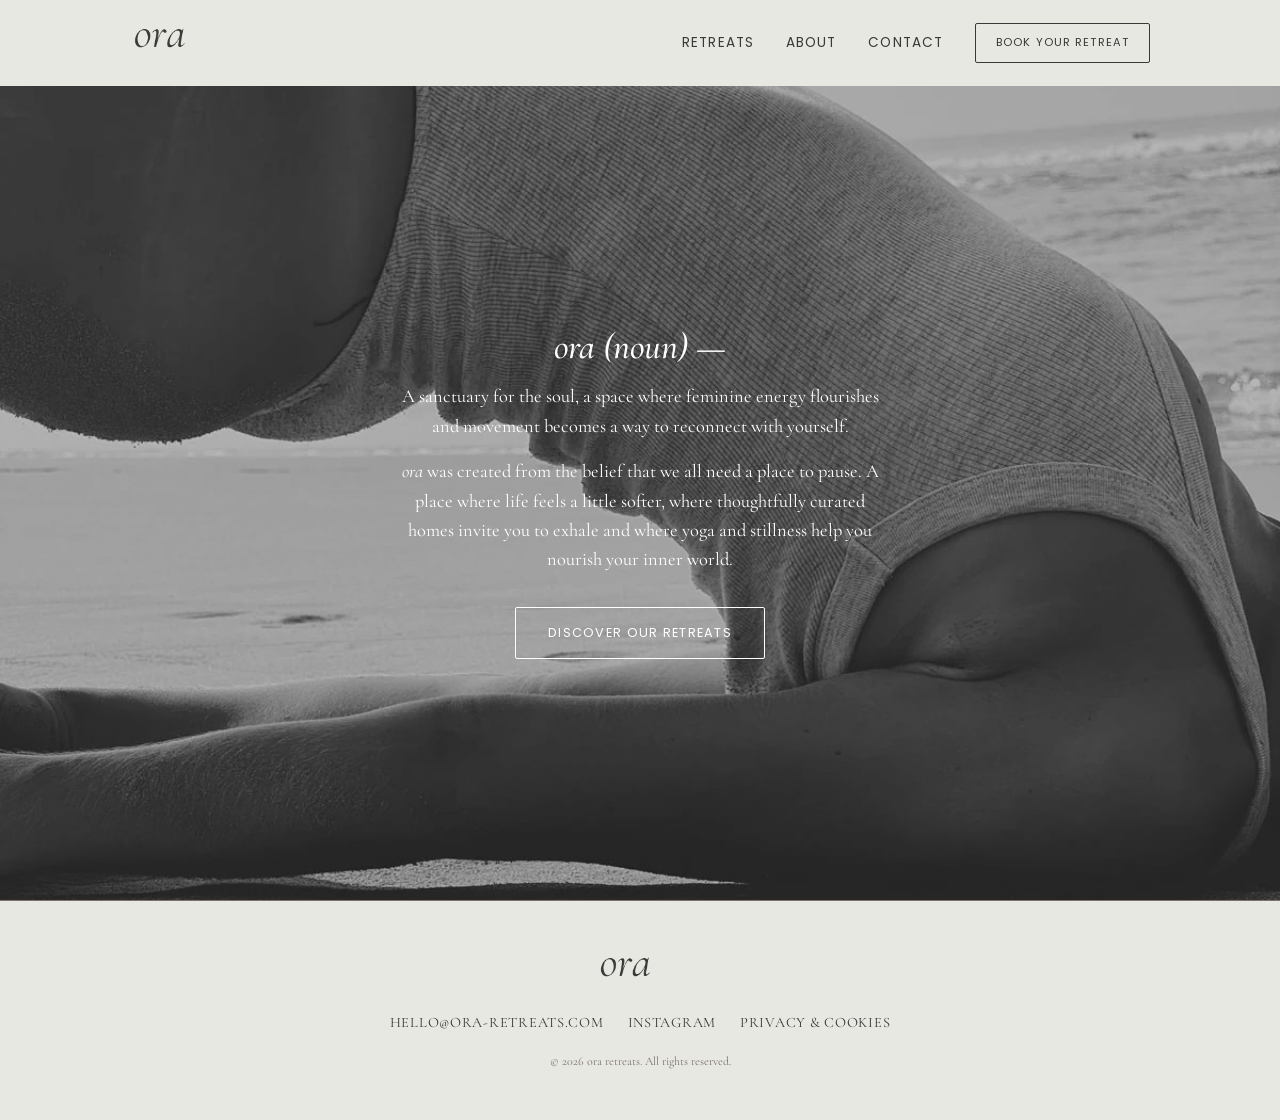
<file: index.html>
<!DOCTYPE html>
<html lang="en">
<head>
  <meta charset="UTF-8">
  <meta name="viewport" content="width=device-width, initial-scale=1.0">
  <title>ora — soulful retreats for women</title>
  <meta name="description" content="Empowering women to reconnect with their body, mind and soul through intentional movement and sacred spaces.">
  <link rel="canonical" href="https://ora-retreats.com/">
  <meta name="theme-color" content="#E8E8E3">
  <link rel="icon" type="image/svg+xml" href="images/favicon.svg">

  <meta property="og:type" content="website">
  <meta property="og:title" content="ora — soulful retreats for women">
  <meta property="og:description" content="Empowering women to reconnect with their body, mind and soul through intentional movement and sacred spaces.">
  <meta property="og:url" content="https://ora-retreats.com/">
  <meta property="og:image" content="https://ora-retreats.com/images/hero.jpg">
  <meta property="og:site_name" content="ora">
  <meta name="twitter:card" content="summary_large_image">
  <meta name="twitter:title" content="ora — soulful retreats for women">
  <meta name="twitter:description" content="Empowering women to reconnect with their body, mind and soul through intentional movement and sacred spaces.">
  <meta name="twitter:image" content="https://ora-retreats.com/images/hero.jpg">

  <link rel="preconnect" href="https://fonts.googleapis.com">
  <link rel="preconnect" href="https://fonts.gstatic.com" crossorigin>
  <link href="https://fonts.googleapis.com/css2?family=Cormorant+Garamond:ital,wght@0,400;0,500;0,600;1,400;1,500;1,600&family=Poppins:wght@400;500&display=swap" rel="stylesheet">
  <link rel="stylesheet" href="css/style.css">

  <script type="application/ld+json">
  {
    "@context": "https://schema.org",
    "@type": "Organization",
    "name": "ora",
    "description": "Soulful retreats for women who long to slow down, reconnect, and return to what truly matters through intentional movement, nourishing rituals, and meaningful connection.",
    "url": "https://ora-retreats.com/",
    "email": "hello@ora-retreats.com",
    "sameAs": [
      "https://www.instagram.com/ora_retreats"
    ]
  }
  </script>
</head>
<body>
  <header class="site-header">
    <div class="container header-inner">
      <a href="index.html" class="logo"><img src="images/logo-primary.png" alt="ora" width="270" height="140"></a>
      <button class="nav-toggle" aria-label="Toggle navigation" aria-expanded="false">
        <span></span>
        <span></span>
        <span></span>
      </button>
      <nav class="nav-links">
        <a href="retreats.html">Retreats</a>
        <a href="about.html">About</a>
        <a href="contact.html">Contact</a>
        <a href="contact.html" class="btn btn-small">Book your retreat</a>
      </nav>
    </div>
  </header>

  <main>
    <section id="hero" class="hero">
      <img src="images/hero.jpg" alt="Woman practicing yoga on the beach at sunrise" class="hero-photo" width="1200" height="1600" loading="eager" fetchpriority="high">
      <div class="hero-overlay">
        <h1 class="definition-title definition-title-hero"><em>ora</em> (noun) &mdash;</h1>
        <p class="hero-tagline">A sanctuary for the soul, a space where feminine energy flourishes and movement becomes a way to reconnect with yourself.</p>
        <p class="hero-tagline"><em>ora</em> was created from the belief that we all need a place to pause. A place where life feels a little softer, where thoughtfully curated homes invite you to exhale and where yoga and stillness help you nourish your inner world.</p>
        <div class="btn-row">
          <a href="retreats.html" class="btn btn-light">Discover our retreats</a>
        </div>
      </div>
    </section>
  </main>

  <footer class="site-footer">
    <div class="container footer-inner">
      <a href="index.html" class="logo"><img src="images/logo-primary.png" alt="ora" width="270" height="140"></a>
      <div class="footer-links">
        <a href="mailto:hello@ora-retreats.com">hello@ora-retreats.com</a>
        <a href="https://www.instagram.com/ora_retreats" target="_blank" rel="noopener noreferrer">Instagram</a>
        <a href="privacy.html">Privacy &amp; Cookies</a>
      </div>
      <p class="footer-copyright">&copy; 2026 ora retreats. All rights reserved.</p>
    </div>
  </footer>

  <script src="js/script.js"></script>
</body>
</html>
</file>
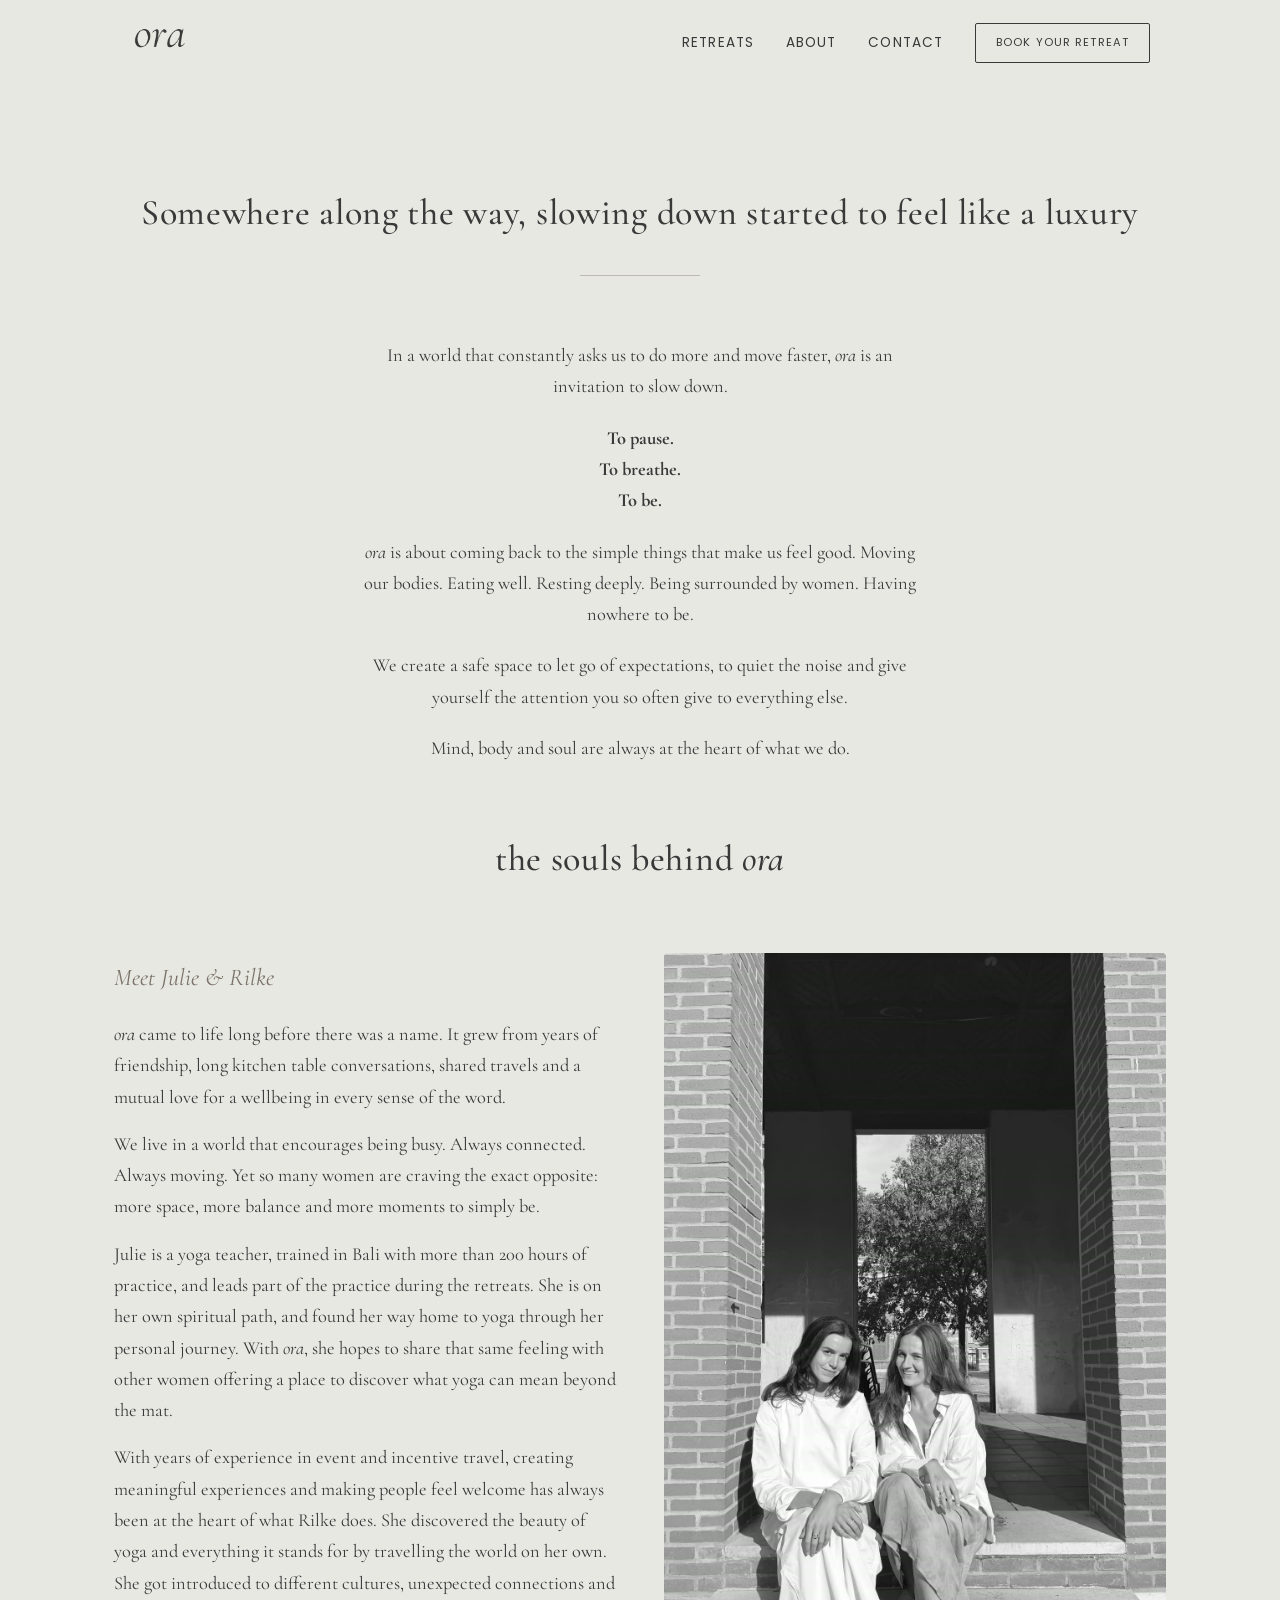
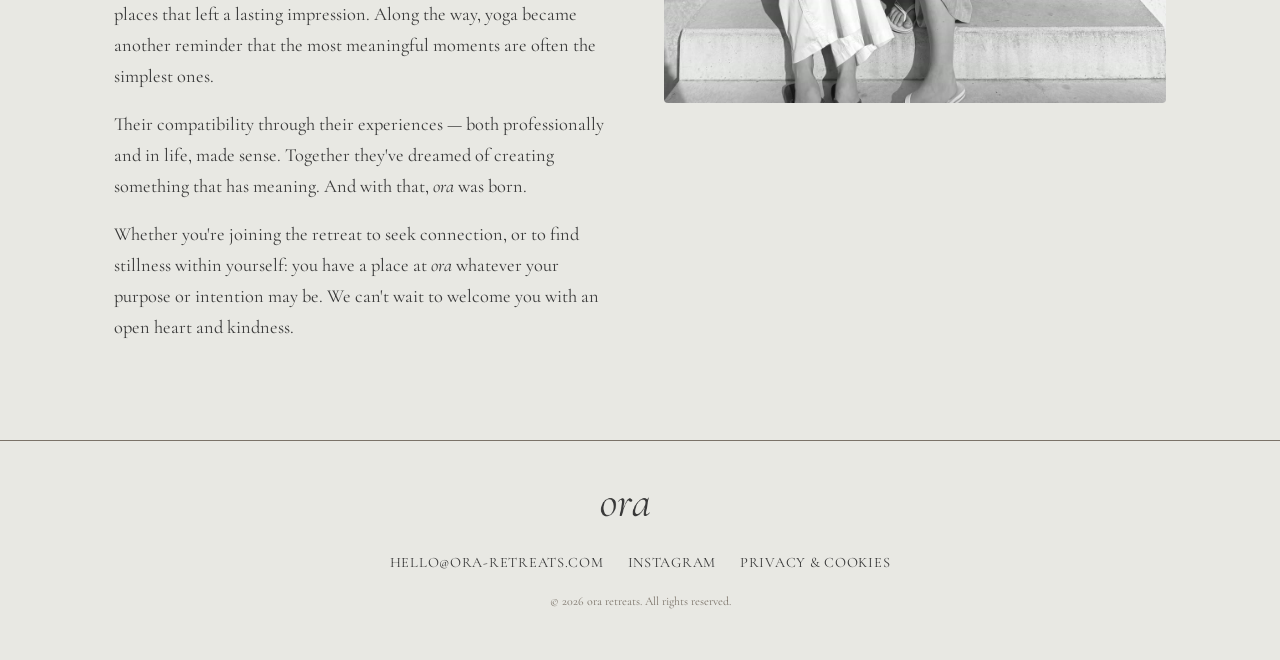
<file: about.html>
<!DOCTYPE html>
<html lang="en">
<head>
  <meta charset="UTF-8">
  <meta name="viewport" content="width=device-width, initial-scale=1.0">
  <title>ora — about</title>
  <meta name="description" content="Meet Julie & Rilke, the souls behind ora — soulful retreats rooted in movement, wellbeing, and conscious living.">
  <link rel="canonical" href="https://ora-retreats.com/about.html">
  <meta name="theme-color" content="#E8E8E3">
  <link rel="icon" type="image/svg+xml" href="images/favicon.svg">

  <meta property="og:type" content="website">
  <meta property="og:title" content="ora — about">
  <meta property="og:description" content="Meet Julie & Rilke, the souls behind ora — soulful retreats rooted in movement, wellbeing, and conscious living.">
  <meta property="og:url" content="https://ora-retreats.com/about.html">
  <meta property="og:image" content="https://ora-retreats.com/images/about-portrait.jpg">
  <meta property="og:site_name" content="ora">
  <meta name="twitter:card" content="summary_large_image">
  <meta name="twitter:title" content="ora — about">
  <meta name="twitter:description" content="Meet Julie & Rilke, the souls behind ora — soulful retreats rooted in movement, wellbeing, and conscious living.">
  <meta name="twitter:image" content="https://ora-retreats.com/images/about-portrait.jpg">

  <link rel="preconnect" href="https://fonts.googleapis.com">
  <link rel="preconnect" href="https://fonts.gstatic.com" crossorigin>
  <link href="https://fonts.googleapis.com/css2?family=Cormorant+Garamond:ital,wght@0,400;0,500;0,600;1,400;1,500;1,600&family=Poppins:wght@400;500&display=swap" rel="stylesheet">
  <link rel="stylesheet" href="css/style.css">
</head>
<body>
  <header class="site-header">
    <div class="container header-inner">
      <a href="index.html" class="logo"><img src="images/logo-primary.png" alt="ora" width="270" height="140"></a>
      <button class="nav-toggle" aria-label="Toggle navigation" aria-expanded="false">
        <span></span>
        <span></span>
        <span></span>
      </button>
      <nav class="nav-links">
        <a href="retreats.html">Retreats</a>
        <a href="about.html">About</a>
        <a href="contact.html">Contact</a>
        <a href="contact.html" class="btn btn-small">Book your retreat</a>
      </nav>
    </div>
  </header>

  <main>
    <section class="section about page-intro">
      <div class="container">
        <h1 class="section-title">Somewhere along the way, slowing down started to feel like a luxury</h1>
        <hr class="divider">

        <div class="about-intro mt-lg">
          <p>In a world that constantly asks us to do more and move faster, <em>ora</em> is an invitation to slow down.</p>
          <p><strong>To pause.<br>To breathe.<br>To be.</strong></p>
          <p><em>ora</em> is about coming back to the simple things that make us feel good. Moving our bodies. Eating well. Resting deeply. Being surrounded by women. Having nowhere to be.</p>
          <p>We create a safe space to let go of expectations, to quiet the noise and give yourself the attention you so often give to everything else.</p>
          <p>Mind, body and soul are always at the heart of what we do.</p>
        </div>

        <h2 class="section-title mt-lg">the souls behind <em>ora</em></h2>

        <div class="about-columns">
          <div class="about-story">
            <p class="about-story-subtitle">Meet Julie &amp; Rilke</p>
            <p><em>ora</em> came to life long before there was a name. It grew from years of friendship, long kitchen table conversations, shared travels and a mutual love for a wellbeing in every sense of the word.</p>
            <p>We live in a world that encourages being busy. Always connected. Always moving. Yet so many women are craving the exact opposite: more space, more balance and more moments to simply be.</p>
            <p>Julie is a yoga teacher, trained in Bali with more than 200 hours of practice, and leads part of the practice during the retreats. She is on her own spiritual path, and found her way home to yoga through her personal journey. With <em>ora</em>, she hopes to share that same feeling with other women offering a place to discover what yoga can mean beyond the mat.</p>
            <p>With years of experience in event and incentive travel, creating meaningful experiences and making people feel welcome has always been at the heart of what Rilke does. She discovered the beauty of yoga and everything it stands for by travelling the world on her own. She got introduced to different cultures, unexpected connections and places that left a lasting impression. Along the way, yoga became another reminder that the most meaningful moments are often the simplest ones.</p>
            <p>Their compatibility through their experiences &mdash; both professionally and in life, made sense. Together they've dreamed of creating something that has meaning. And with that, <em>ora</em> was born.</p>
            <p>Whether you're joining the retreat to seek connection, or to find stillness within yourself: you have a place at <em>ora</em> whatever your purpose or intention may be. We can't wait to welcome you with an open heart and kindness.</p>
          </div>
          <div class="about-photo">
            <img src="images/about-portrait.jpg" alt="Julie and Rilke, founders of ora" width="1200" height="1792" loading="lazy">
          </div>
        </div>
      </div>
    </section>
  </main>

  <footer class="site-footer">
    <div class="container footer-inner">
      <a href="index.html" class="logo"><img src="images/logo-primary.png" alt="ora" width="270" height="140"></a>
      <div class="footer-links">
        <a href="mailto:hello@ora-retreats.com">hello@ora-retreats.com</a>
        <a href="https://www.instagram.com/ora_retreats" target="_blank" rel="noopener noreferrer">Instagram</a>
        <a href="privacy.html">Privacy &amp; Cookies</a>
      </div>
      <p class="footer-copyright">&copy; 2026 ora retreats. All rights reserved.</p>
    </div>
  </footer>

  <script src="js/script.js"></script>
</body>
</html>
</file>
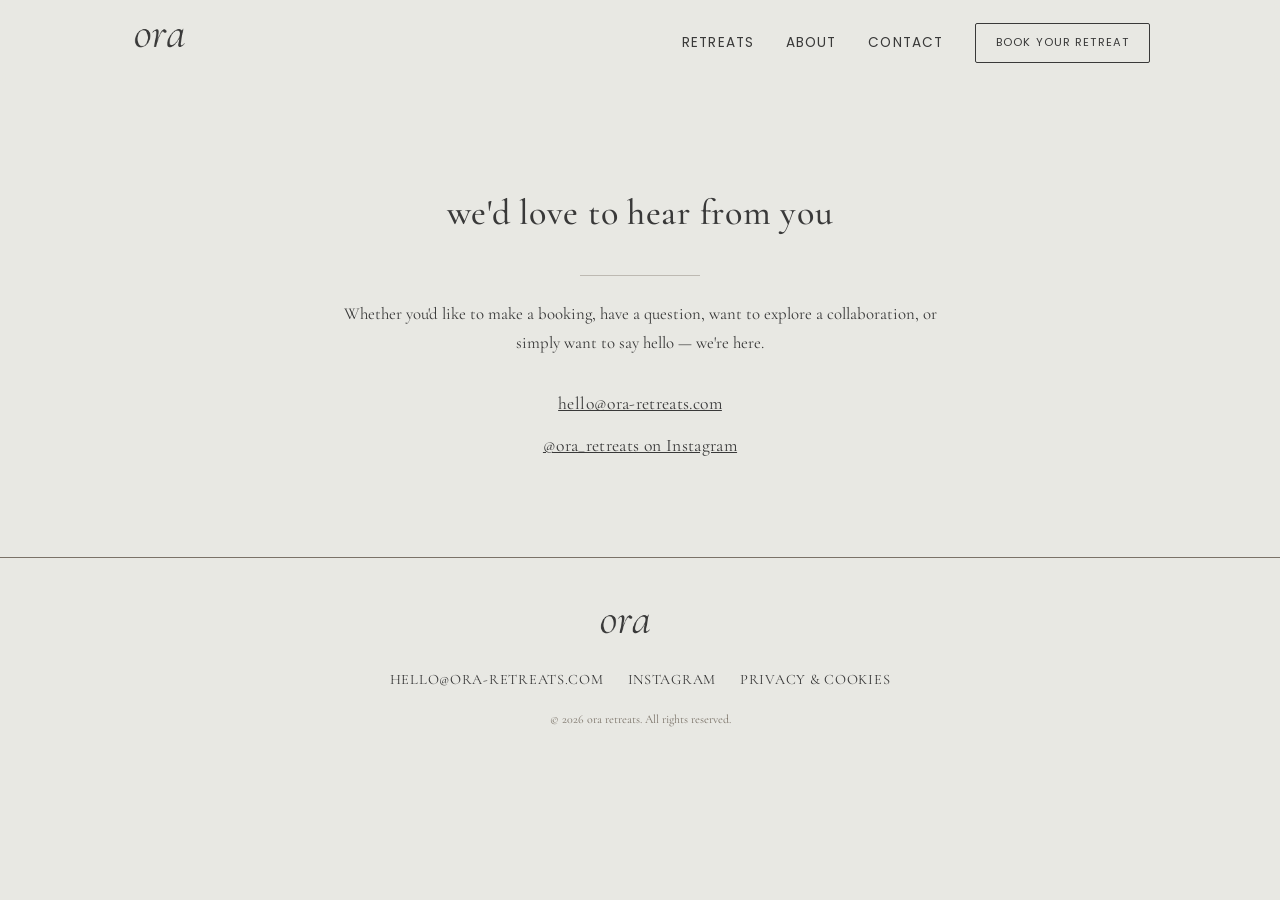
<file: contact.html>
<!DOCTYPE html>
<html lang="en">
<head>
  <meta charset="UTF-8">
  <meta name="viewport" content="width=device-width, initial-scale=1.0">
  <title>ora — contact</title>
  <meta name="description" content="Get in touch with ora — questions, collaborations, or just to say hello.">
  <link rel="canonical" href="https://ora-retreats.com/contact.html">
  <meta name="theme-color" content="#E8E8E3">
  <link rel="icon" type="image/svg+xml" href="images/favicon.svg">

  <meta property="og:type" content="website">
  <meta property="og:title" content="ora — contact">
  <meta property="og:description" content="Get in touch with ora — questions, collaborations, or just to say hello.">
  <meta property="og:url" content="https://ora-retreats.com/contact.html">
  <meta property="og:image" content="https://ora-retreats.com/images/hero.jpg">
  <meta property="og:site_name" content="ora">
  <meta name="twitter:card" content="summary_large_image">
  <meta name="twitter:title" content="ora — contact">
  <meta name="twitter:description" content="Get in touch with ora — questions, collaborations, or just to say hello.">
  <meta name="twitter:image" content="https://ora-retreats.com/images/hero.jpg">

  <link rel="preconnect" href="https://fonts.googleapis.com">
  <link rel="preconnect" href="https://fonts.gstatic.com" crossorigin>
  <link href="https://fonts.googleapis.com/css2?family=Cormorant+Garamond:ital,wght@0,400;0,500;0,600;1,400;1,500;1,600&family=Poppins:wght@400;500&display=swap" rel="stylesheet">
  <link rel="stylesheet" href="css/style.css">
</head>
<body>
  <header class="site-header">
    <div class="container header-inner">
      <a href="index.html" class="logo"><img src="images/logo-primary.png" alt="ora" width="270" height="140"></a>
      <button class="nav-toggle" aria-label="Toggle navigation" aria-expanded="false">
        <span></span>
        <span></span>
        <span></span>
      </button>
      <nav class="nav-links">
        <a href="retreats.html">Retreats</a>
        <a href="about.html">About</a>
        <a href="contact.html">Contact</a>
        <a href="contact.html" class="btn btn-small">Book your retreat</a>
      </nav>
    </div>
  </header>

  <main>
    <section class="section contact page-intro">
      <div class="container">
        <h1 class="section-title">we'd love to hear from you</h1>
        <hr class="divider">

        <p class="section-lead">Whether you'd like to make a booking, have a question, want to explore a collaboration, or simply want to say hello — we're here.</p>

        <div class="contact-links">
          <a href="mailto:hello@ora-retreats.com">hello@ora-retreats.com</a>
          <a href="https://www.instagram.com/ora_retreats" target="_blank" rel="noopener noreferrer">@ora_retreats on Instagram</a>
        </div>
      </div>
    </section>
  </main>

  <footer class="site-footer">
    <div class="container footer-inner">
      <a href="index.html" class="logo"><img src="images/logo-primary.png" alt="ora" width="270" height="140"></a>
      <div class="footer-links">
        <a href="mailto:hello@ora-retreats.com">hello@ora-retreats.com</a>
        <a href="https://www.instagram.com/ora_retreats" target="_blank" rel="noopener noreferrer">Instagram</a>
        <a href="privacy.html">Privacy &amp; Cookies</a>
      </div>
      <p class="footer-copyright">&copy; 2026 ora retreats. All rights reserved.</p>
    </div>
  </footer>

  <script src="js/script.js"></script>
</body>
</html>
</file>
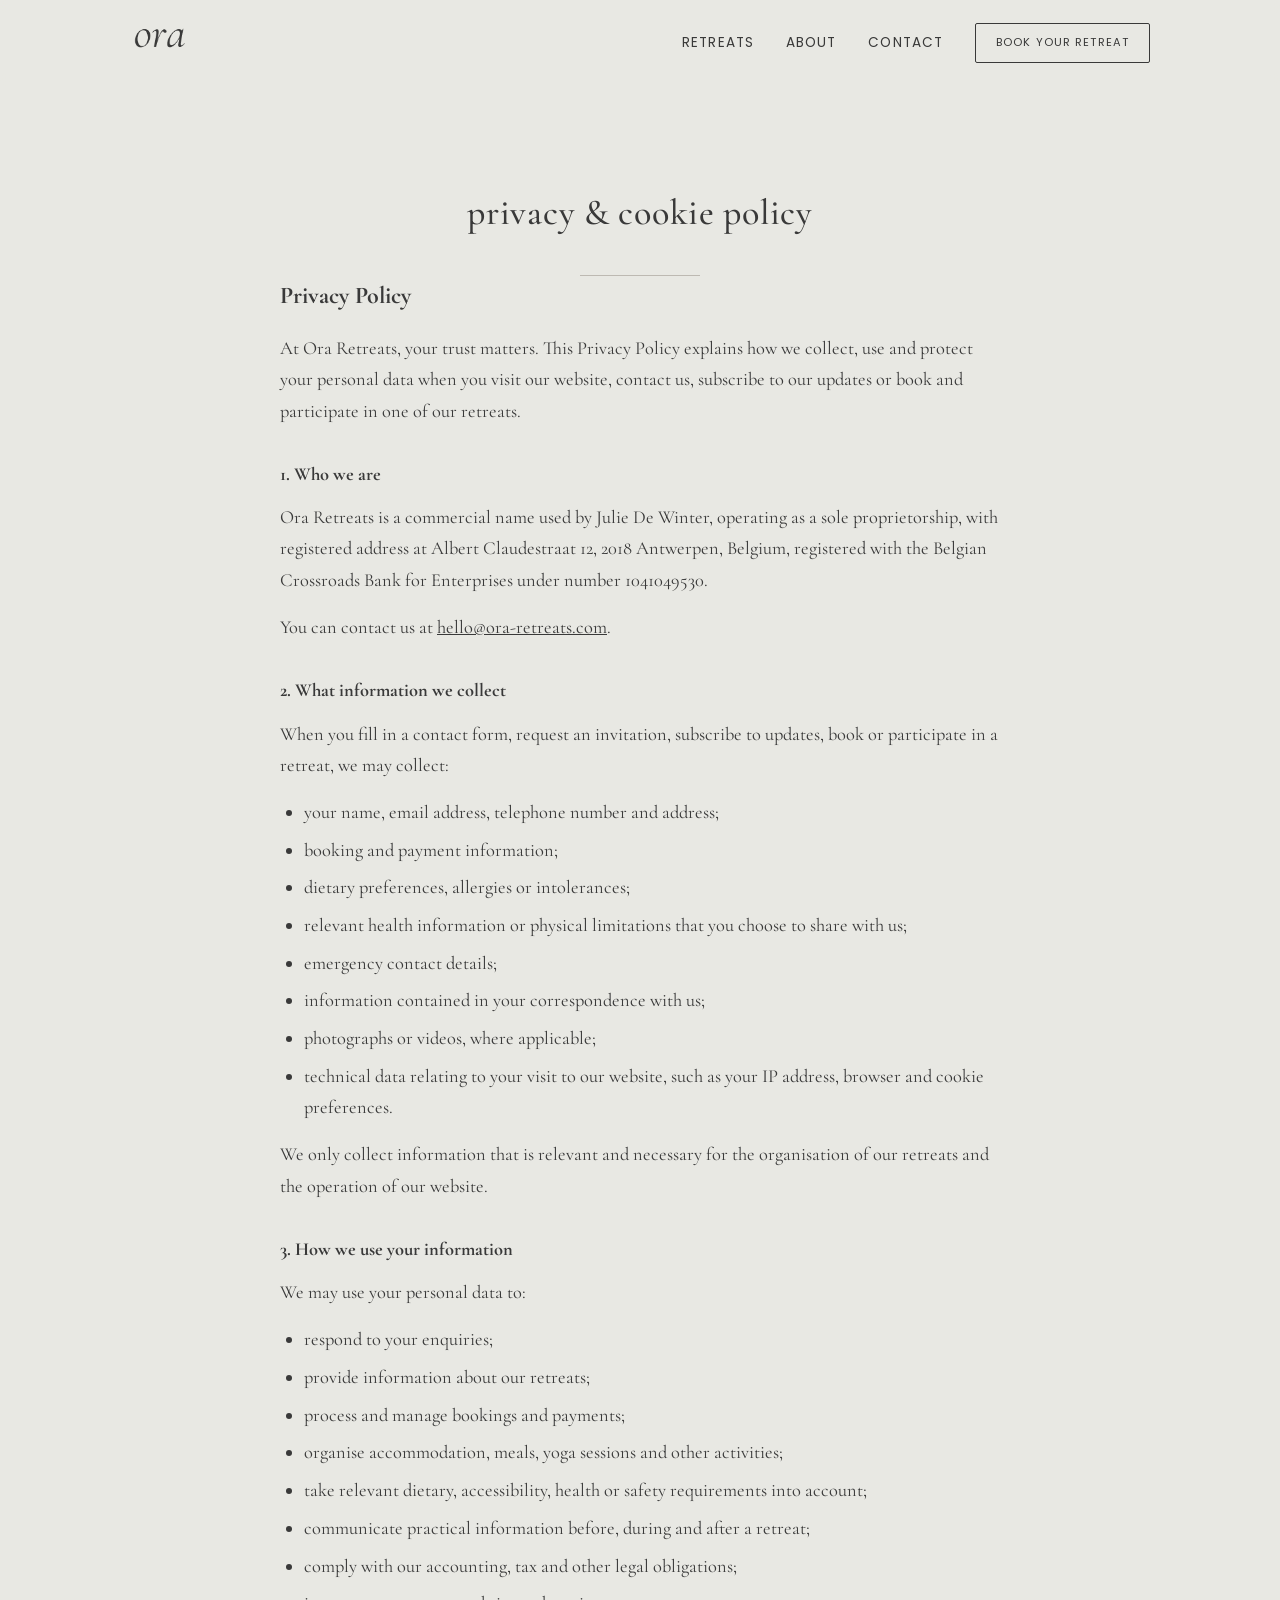
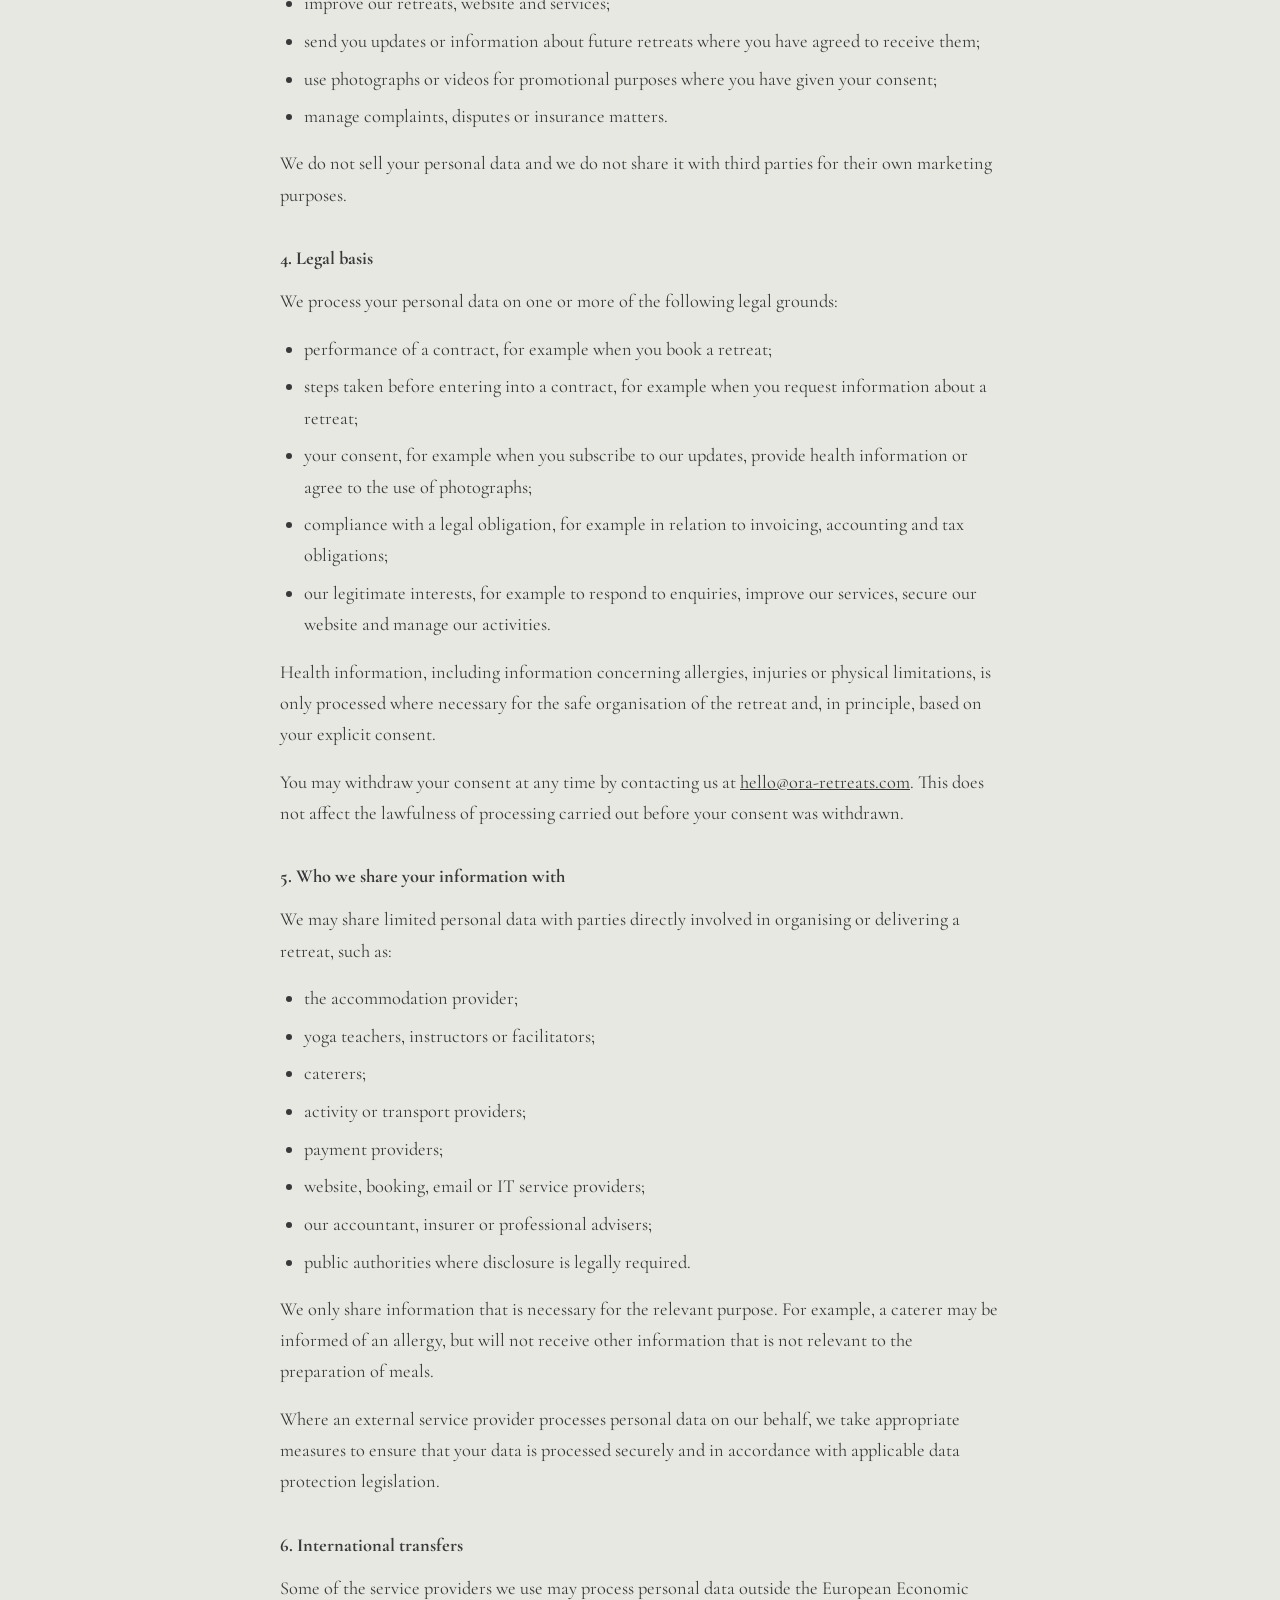
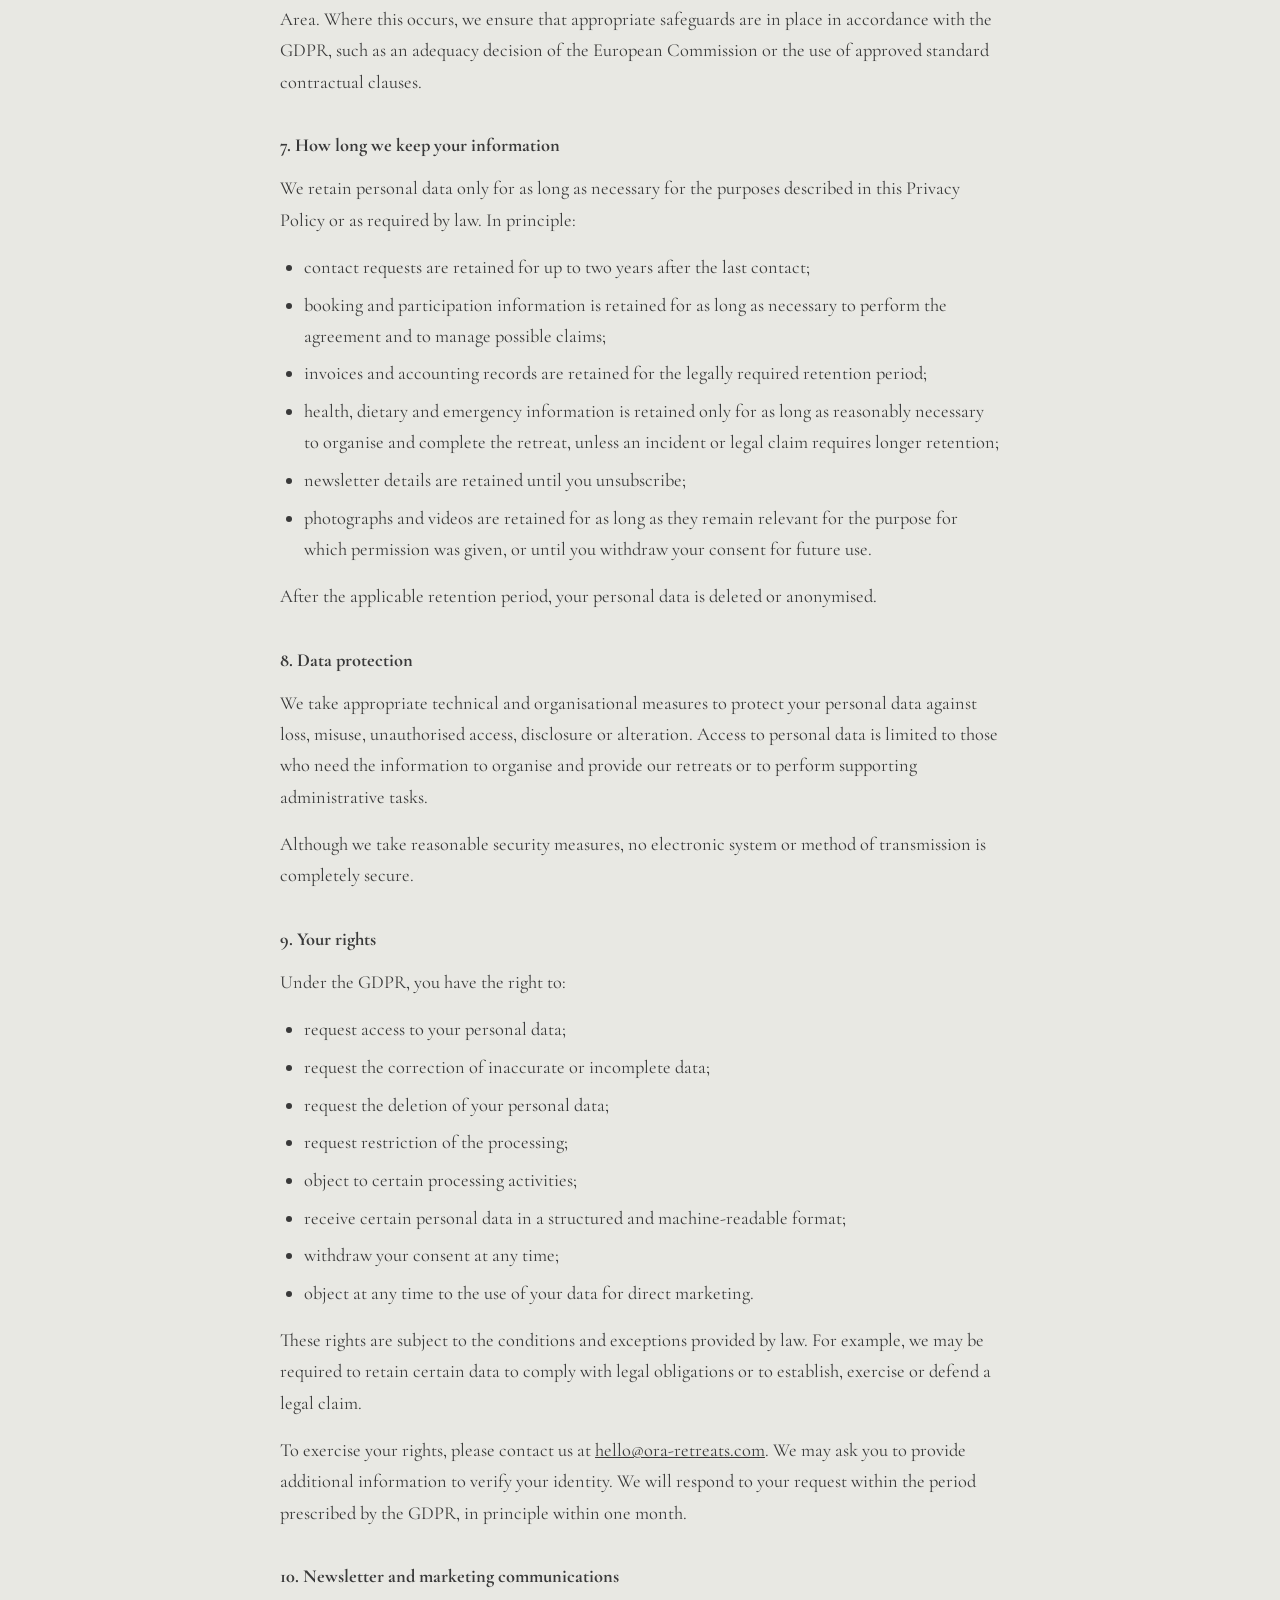
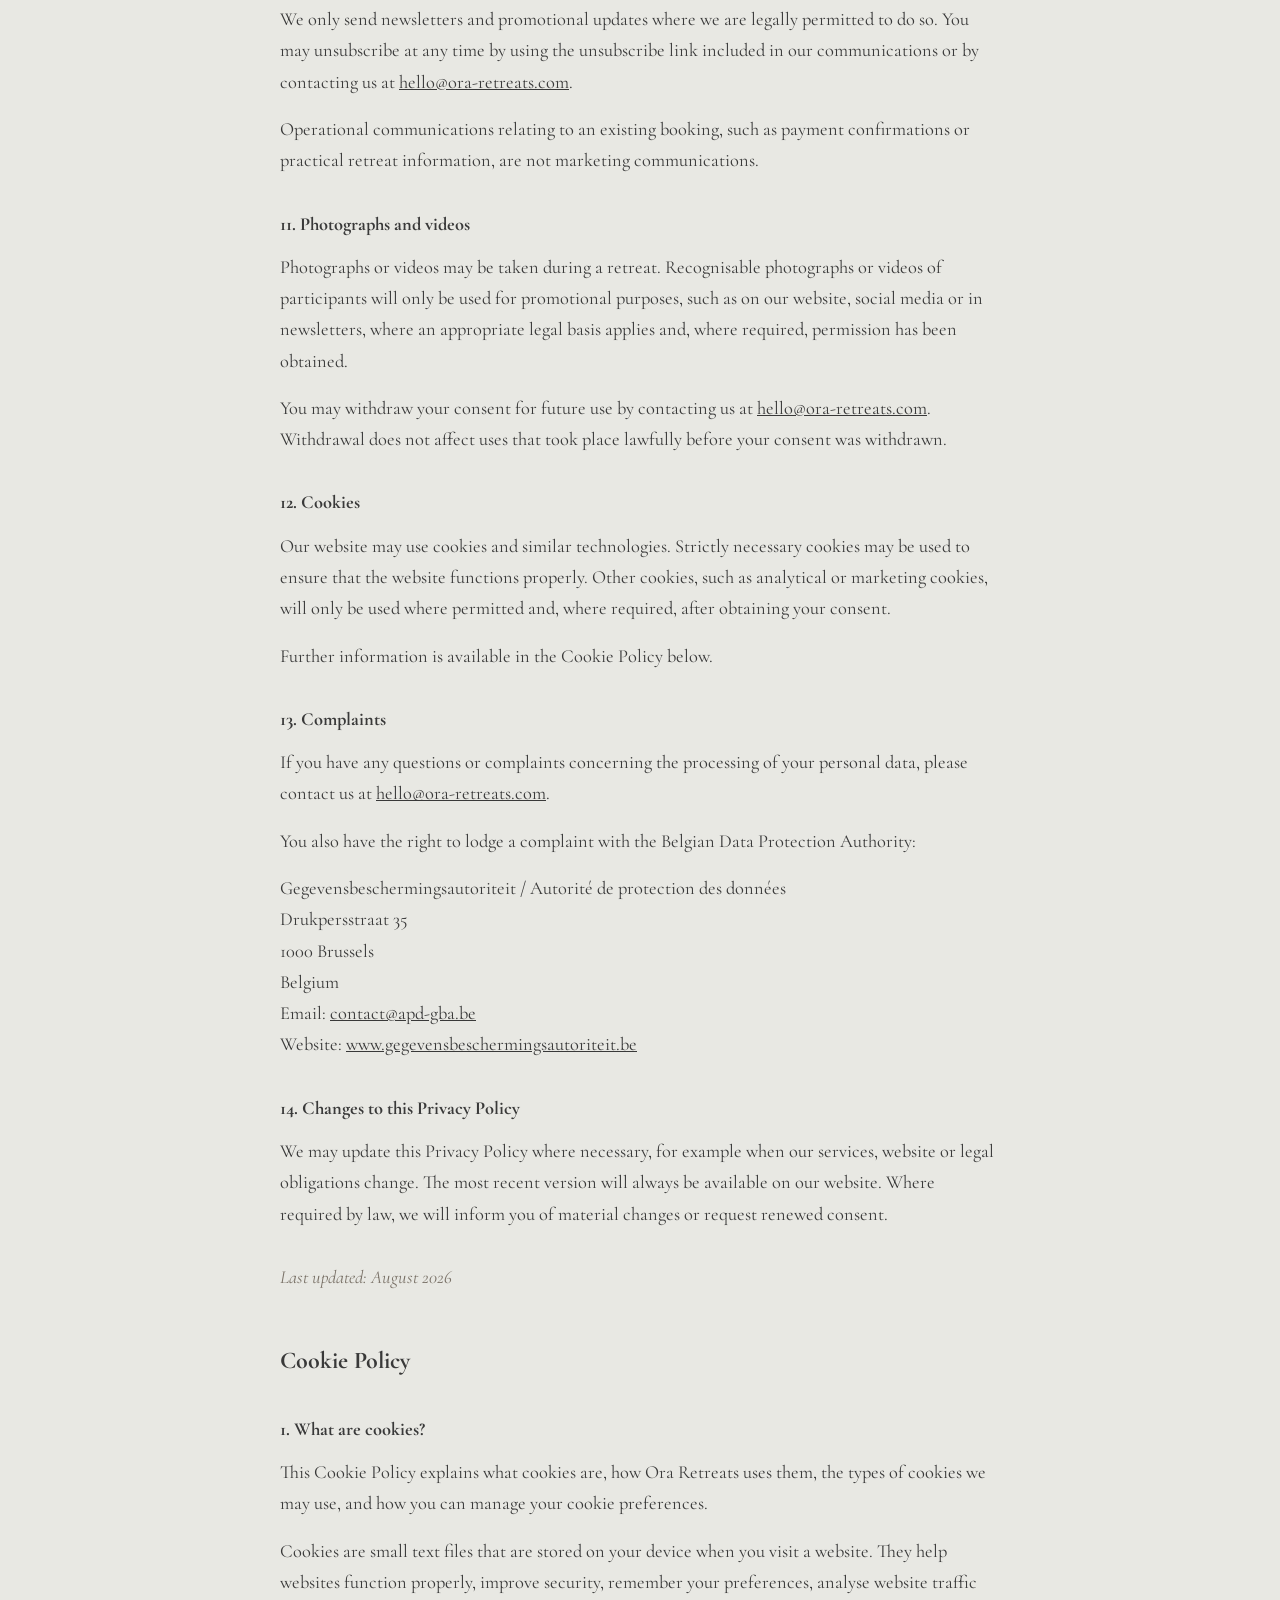
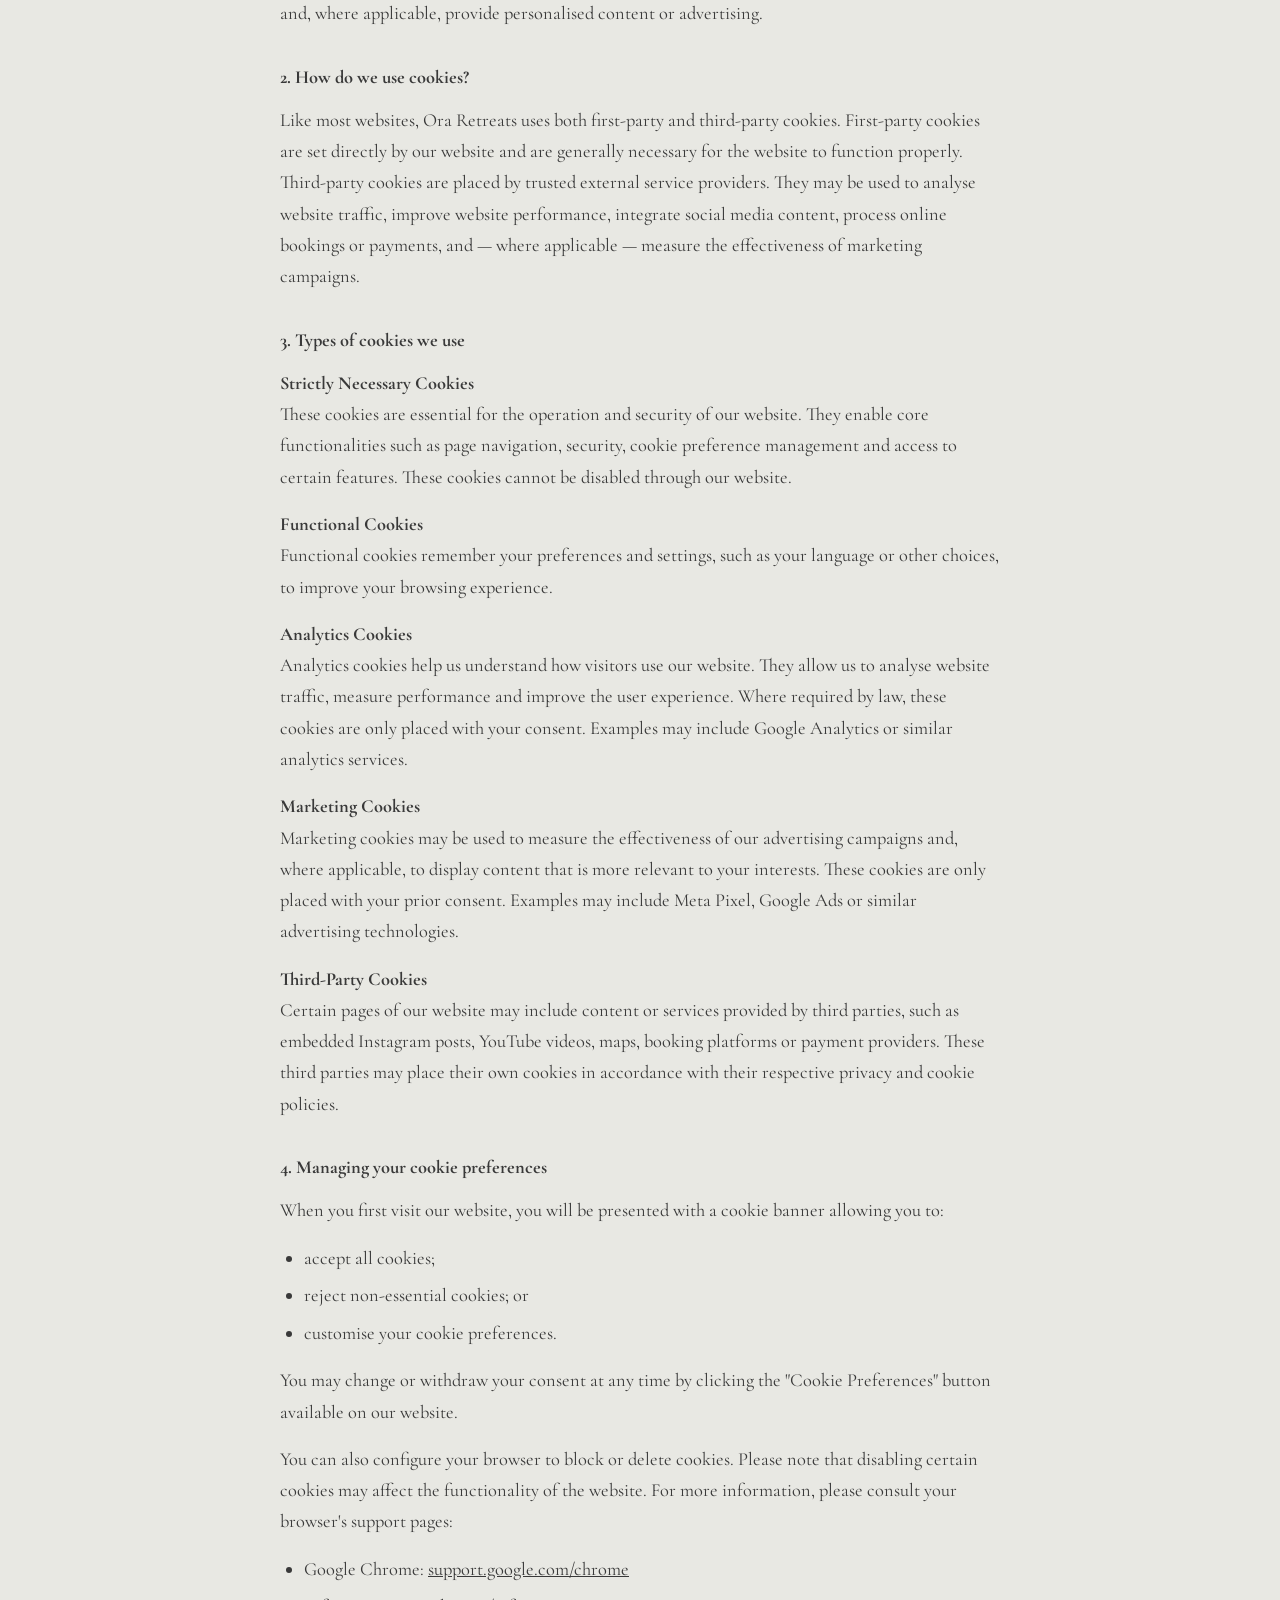
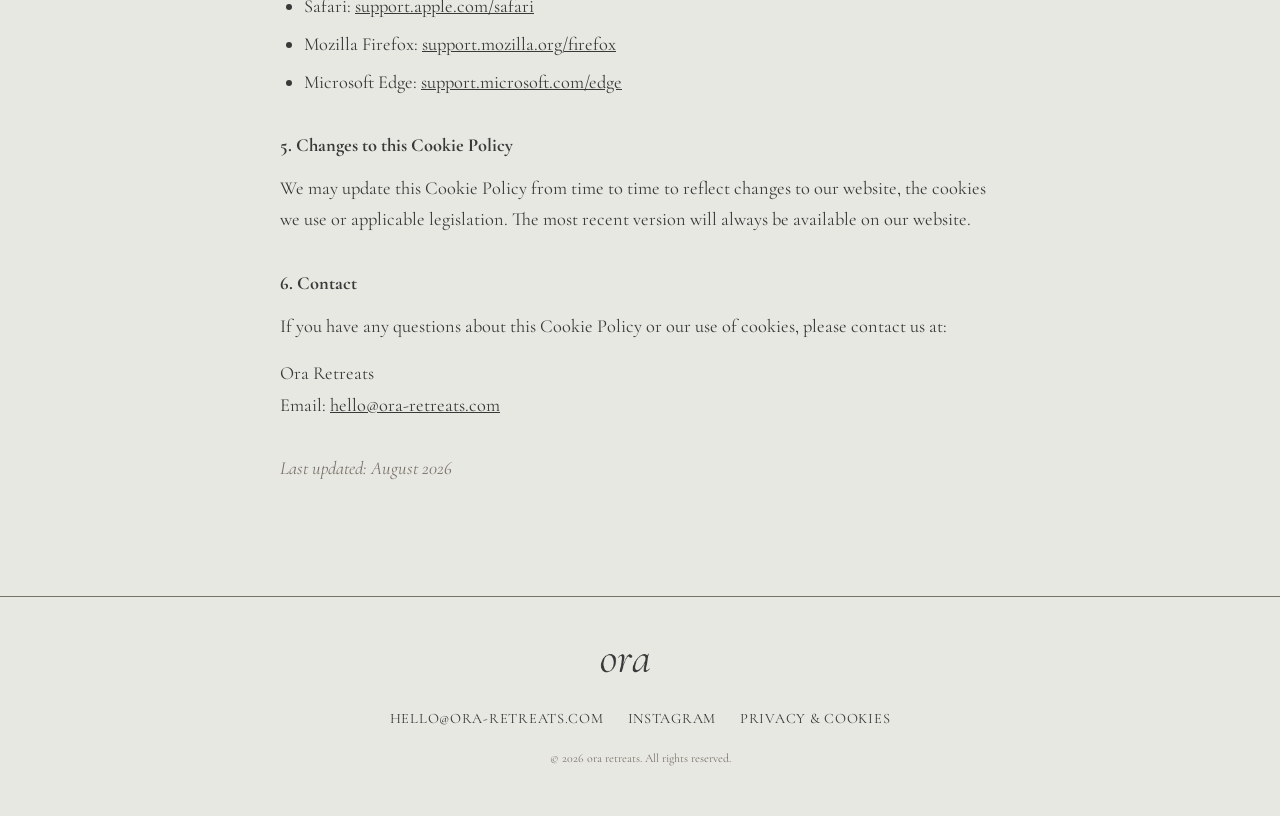
<file: privacy.html>
<!DOCTYPE html>
<html lang="en">
<head>
  <meta charset="UTF-8">
  <meta name="viewport" content="width=device-width, initial-scale=1.0">
  <title>ora — privacy &amp; cookie policy</title>
  <meta name="description" content="Privacy Policy and Cookie Policy for ora retreats.">
  <meta name="robots" content="noindex">
  <link rel="canonical" href="https://ora-retreats.com/privacy.html">
  <meta name="theme-color" content="#E8E8E3">
  <link rel="icon" type="image/svg+xml" href="images/favicon.svg">

  <link rel="preconnect" href="https://fonts.googleapis.com">
  <link rel="preconnect" href="https://fonts.gstatic.com" crossorigin>
  <link href="https://fonts.googleapis.com/css2?family=Cormorant+Garamond:ital,wght@0,400;0,500;0,600;1,400;1,500;1,600&family=Poppins:wght@400;500&display=swap" rel="stylesheet">
  <link rel="stylesheet" href="css/style.css">
</head>
<body>
  <header class="site-header">
    <div class="container header-inner">
      <a href="index.html" class="logo"><img src="images/logo-primary.png" alt="ora" width="270" height="140"></a>
      <button class="nav-toggle" aria-label="Toggle navigation" aria-expanded="false">
        <span></span>
        <span></span>
        <span></span>
      </button>
      <nav class="nav-links">
        <a href="retreats.html">Retreats</a>
        <a href="about.html">About</a>
        <a href="contact.html">Contact</a>
        <a href="contact.html" class="btn btn-small">Book your retreat</a>
      </nav>
    </div>
  </header>

  <main>
    <section class="section page-intro">
      <div class="container">
        <h1 class="section-title">privacy &amp; cookie policy</h1>
        <hr class="divider">

        <div class="legal-content mt-lg">
          <h2>Privacy Policy</h2>
          <p>At Ora Retreats, your trust matters. This Privacy Policy explains how we collect, use and protect your personal data when you visit our website, contact us, subscribe to our updates or book and participate in one of our retreats.</p>

          <h3>1. Who we are</h3>
          <p>Ora Retreats is a commercial name used by Julie De Winter, operating as a sole proprietorship, with registered address at Albert Claudestraat 12, 2018 Antwerpen, Belgium, registered with the Belgian Crossroads Bank for Enterprises under number 1041049530.</p>
          <p>You can contact us at <a href="mailto:hello@ora-retreats.com">hello@ora-retreats.com</a>.</p>

          <h3>2. What information we collect</h3>
          <p>When you fill in a contact form, request an invitation, subscribe to updates, book or participate in a retreat, we may collect:</p>
          <ul>
            <li>your name, email address, telephone number and address;</li>
            <li>booking and payment information;</li>
            <li>dietary preferences, allergies or intolerances;</li>
            <li>relevant health information or physical limitations that you choose to share with us;</li>
            <li>emergency contact details;</li>
            <li>information contained in your correspondence with us;</li>
            <li>photographs or videos, where applicable;</li>
            <li>technical data relating to your visit to our website, such as your IP address, browser and cookie preferences.</li>
          </ul>
          <p>We only collect information that is relevant and necessary for the organisation of our retreats and the operation of our website.</p>

          <h3>3. How we use your information</h3>
          <p>We may use your personal data to:</p>
          <ul>
            <li>respond to your enquiries;</li>
            <li>provide information about our retreats;</li>
            <li>process and manage bookings and payments;</li>
            <li>organise accommodation, meals, yoga sessions and other activities;</li>
            <li>take relevant dietary, accessibility, health or safety requirements into account;</li>
            <li>communicate practical information before, during and after a retreat;</li>
            <li>comply with our accounting, tax and other legal obligations;</li>
            <li>improve our retreats, website and services;</li>
            <li>send you updates or information about future retreats where you have agreed to receive them;</li>
            <li>use photographs or videos for promotional purposes where you have given your consent;</li>
            <li>manage complaints, disputes or insurance matters.</li>
          </ul>
          <p>We do not sell your personal data and we do not share it with third parties for their own marketing purposes.</p>

          <h3>4. Legal basis</h3>
          <p>We process your personal data on one or more of the following legal grounds:</p>
          <ul>
            <li>performance of a contract, for example when you book a retreat;</li>
            <li>steps taken before entering into a contract, for example when you request information about a retreat;</li>
            <li>your consent, for example when you subscribe to our updates, provide health information or agree to the use of photographs;</li>
            <li>compliance with a legal obligation, for example in relation to invoicing, accounting and tax obligations;</li>
            <li>our legitimate interests, for example to respond to enquiries, improve our services, secure our website and manage our activities.</li>
          </ul>
          <p>Health information, including information concerning allergies, injuries or physical limitations, is only processed where necessary for the safe organisation of the retreat and, in principle, based on your explicit consent.</p>
          <p>You may withdraw your consent at any time by contacting us at <a href="mailto:hello@ora-retreats.com">hello@ora-retreats.com</a>. This does not affect the lawfulness of processing carried out before your consent was withdrawn.</p>

          <h3>5. Who we share your information with</h3>
          <p>We may share limited personal data with parties directly involved in organising or delivering a retreat, such as:</p>
          <ul>
            <li>the accommodation provider;</li>
            <li>yoga teachers, instructors or facilitators;</li>
            <li>caterers;</li>
            <li>activity or transport providers;</li>
            <li>payment providers;</li>
            <li>website, booking, email or IT service providers;</li>
            <li>our accountant, insurer or professional advisers;</li>
            <li>public authorities where disclosure is legally required.</li>
          </ul>
          <p>We only share information that is necessary for the relevant purpose. For example, a caterer may be informed of an allergy, but will not receive other information that is not relevant to the preparation of meals.</p>
          <p>Where an external service provider processes personal data on our behalf, we take appropriate measures to ensure that your data is processed securely and in accordance with applicable data protection legislation.</p>

          <h3>6. International transfers</h3>
          <p>Some of the service providers we use may process personal data outside the European Economic Area. Where this occurs, we ensure that appropriate safeguards are in place in accordance with the GDPR, such as an adequacy decision of the European Commission or the use of approved standard contractual clauses.</p>

          <h3>7. How long we keep your information</h3>
          <p>We retain personal data only for as long as necessary for the purposes described in this Privacy Policy or as required by law. In principle:</p>
          <ul>
            <li>contact requests are retained for up to two years after the last contact;</li>
            <li>booking and participation information is retained for as long as necessary to perform the agreement and to manage possible claims;</li>
            <li>invoices and accounting records are retained for the legally required retention period;</li>
            <li>health, dietary and emergency information is retained only for as long as reasonably necessary to organise and complete the retreat, unless an incident or legal claim requires longer retention;</li>
            <li>newsletter details are retained until you unsubscribe;</li>
            <li>photographs and videos are retained for as long as they remain relevant for the purpose for which permission was given, or until you withdraw your consent for future use.</li>
          </ul>
          <p>After the applicable retention period, your personal data is deleted or anonymised.</p>

          <h3>8. Data protection</h3>
          <p>We take appropriate technical and organisational measures to protect your personal data against loss, misuse, unauthorised access, disclosure or alteration. Access to personal data is limited to those who need the information to organise and provide our retreats or to perform supporting administrative tasks.</p>
          <p>Although we take reasonable security measures, no electronic system or method of transmission is completely secure.</p>

          <h3>9. Your rights</h3>
          <p>Under the GDPR, you have the right to:</p>
          <ul>
            <li>request access to your personal data;</li>
            <li>request the correction of inaccurate or incomplete data;</li>
            <li>request the deletion of your personal data;</li>
            <li>request restriction of the processing;</li>
            <li>object to certain processing activities;</li>
            <li>receive certain personal data in a structured and machine-readable format;</li>
            <li>withdraw your consent at any time;</li>
            <li>object at any time to the use of your data for direct marketing.</li>
          </ul>
          <p>These rights are subject to the conditions and exceptions provided by law. For example, we may be required to retain certain data to comply with legal obligations or to establish, exercise or defend a legal claim.</p>
          <p>To exercise your rights, please contact us at <a href="mailto:hello@ora-retreats.com">hello@ora-retreats.com</a>. We may ask you to provide additional information to verify your identity. We will respond to your request within the period prescribed by the GDPR, in principle within one month.</p>

          <h3>10. Newsletter and marketing communications</h3>
          <p>We only send newsletters and promotional updates where we are legally permitted to do so. You may unsubscribe at any time by using the unsubscribe link included in our communications or by contacting us at <a href="mailto:hello@ora-retreats.com">hello@ora-retreats.com</a>.</p>
          <p>Operational communications relating to an existing booking, such as payment confirmations or practical retreat information, are not marketing communications.</p>

          <h3>11. Photographs and videos</h3>
          <p>Photographs or videos may be taken during a retreat. Recognisable photographs or videos of participants will only be used for promotional purposes, such as on our website, social media or in newsletters, where an appropriate legal basis applies and, where required, permission has been obtained.</p>
          <p>You may withdraw your consent for future use by contacting us at <a href="mailto:hello@ora-retreats.com">hello@ora-retreats.com</a>. Withdrawal does not affect uses that took place lawfully before your consent was withdrawn.</p>

          <h3>12. Cookies</h3>
          <p>Our website may use cookies and similar technologies. Strictly necessary cookies may be used to ensure that the website functions properly. Other cookies, such as analytical or marketing cookies, will only be used where permitted and, where required, after obtaining your consent.</p>
          <p>Further information is available in the Cookie Policy below.</p>

          <h3>13. Complaints</h3>
          <p>If you have any questions or complaints concerning the processing of your personal data, please contact us at <a href="mailto:hello@ora-retreats.com">hello@ora-retreats.com</a>.</p>
          <p>You also have the right to lodge a complaint with the Belgian Data Protection Authority:</p>
          <p>
            Gegevensbeschermingsautoriteit / Autorit&eacute; de protection des donn&eacute;es<br>
            Drukpersstraat 35<br>
            1000 Brussels<br>
            Belgium<br>
            Email: <a href="mailto:contact@apd-gba.be">contact@apd-gba.be</a><br>
            Website: <a href="https://www.gegevensbeschermingsautoriteit.be" target="_blank" rel="noopener noreferrer">www.gegevensbeschermingsautoriteit.be</a>
          </p>

          <h3>14. Changes to this Privacy Policy</h3>
          <p>We may update this Privacy Policy where necessary, for example when our services, website or legal obligations change. The most recent version will always be available on our website. Where required by law, we will inform you of material changes or request renewed consent.</p>

          <p class="legal-updated">Last updated: August 2026</p>

          <h2>Cookie Policy</h2>

          <h3>1. What are cookies?</h3>
          <p>This Cookie Policy explains what cookies are, how Ora Retreats uses them, the types of cookies we may use, and how you can manage your cookie preferences.</p>
          <p>Cookies are small text files that are stored on your device when you visit a website. They help websites function properly, improve security, remember your preferences, analyse website traffic and, where applicable, provide personalised content or advertising.</p>

          <h3>2. How do we use cookies?</h3>
          <p>Like most websites, Ora Retreats uses both first-party and third-party cookies. First-party cookies are set directly by our website and are generally necessary for the website to function properly. Third-party cookies are placed by trusted external service providers. They may be used to analyse website traffic, improve website performance, integrate social media content, process online bookings or payments, and &mdash; where applicable &mdash; measure the effectiveness of marketing campaigns.</p>

          <h3>3. Types of cookies we use</h3>
          <p><strong>Strictly Necessary Cookies</strong><br>
          These cookies are essential for the operation and security of our website. They enable core functionalities such as page navigation, security, cookie preference management and access to certain features. These cookies cannot be disabled through our website.</p>
          <p><strong>Functional Cookies</strong><br>
          Functional cookies remember your preferences and settings, such as your language or other choices, to improve your browsing experience.</p>
          <p><strong>Analytics Cookies</strong><br>
          Analytics cookies help us understand how visitors use our website. They allow us to analyse website traffic, measure performance and improve the user experience. Where required by law, these cookies are only placed with your consent. Examples may include Google Analytics or similar analytics services.</p>
          <p><strong>Marketing Cookies</strong><br>
          Marketing cookies may be used to measure the effectiveness of our advertising campaigns and, where applicable, to display content that is more relevant to your interests. These cookies are only placed with your prior consent. Examples may include Meta Pixel, Google Ads or similar advertising technologies.</p>
          <p><strong>Third-Party Cookies</strong><br>
          Certain pages of our website may include content or services provided by third parties, such as embedded Instagram posts, YouTube videos, maps, booking platforms or payment providers. These third parties may place their own cookies in accordance with their respective privacy and cookie policies.</p>

          <h3>4. Managing your cookie preferences</h3>
          <p>When you first visit our website, you will be presented with a cookie banner allowing you to:</p>
          <ul>
            <li>accept all cookies;</li>
            <li>reject non-essential cookies; or</li>
            <li>customise your cookie preferences.</li>
          </ul>
          <p>You may change or withdraw your consent at any time by clicking the "Cookie Preferences" button available on our website.</p>
          <p>You can also configure your browser to block or delete cookies. Please note that disabling certain cookies may affect the functionality of the website. For more information, please consult your browser's support pages:</p>
          <ul>
            <li>Google Chrome: <a href="https://support.google.com/chrome" target="_blank" rel="noopener noreferrer">support.google.com/chrome</a></li>
            <li>Safari: <a href="https://support.apple.com/safari" target="_blank" rel="noopener noreferrer">support.apple.com/safari</a></li>
            <li>Mozilla Firefox: <a href="https://support.mozilla.org/firefox" target="_blank" rel="noopener noreferrer">support.mozilla.org/firefox</a></li>
            <li>Microsoft Edge: <a href="https://support.microsoft.com/edge" target="_blank" rel="noopener noreferrer">support.microsoft.com/edge</a></li>
          </ul>

          <h3>5. Changes to this Cookie Policy</h3>
          <p>We may update this Cookie Policy from time to time to reflect changes to our website, the cookies we use or applicable legislation. The most recent version will always be available on our website.</p>

          <h3>6. Contact</h3>
          <p>If you have any questions about this Cookie Policy or our use of cookies, please contact us at:</p>
          <p>
            Ora Retreats<br>
            Email: <a href="mailto:hello@ora-retreats.com">hello@ora-retreats.com</a>
          </p>

          <p class="legal-updated">Last updated: August 2026</p>
        </div>
      </div>
    </section>
  </main>

  <footer class="site-footer">
    <div class="container footer-inner">
      <a href="index.html" class="logo"><img src="images/logo-primary.png" alt="ora" width="270" height="140"></a>
      <div class="footer-links">
        <a href="mailto:hello@ora-retreats.com">hello@ora-retreats.com</a>
        <a href="https://www.instagram.com/ora_retreats" target="_blank" rel="noopener noreferrer">Instagram</a>
        <a href="privacy.html">Privacy &amp; Cookies</a>
      </div>
      <p class="footer-copyright">&copy; 2026 ora retreats. All rights reserved.</p>
    </div>
  </footer>

  <script src="js/script.js"></script>
</body>
</html>
</file>
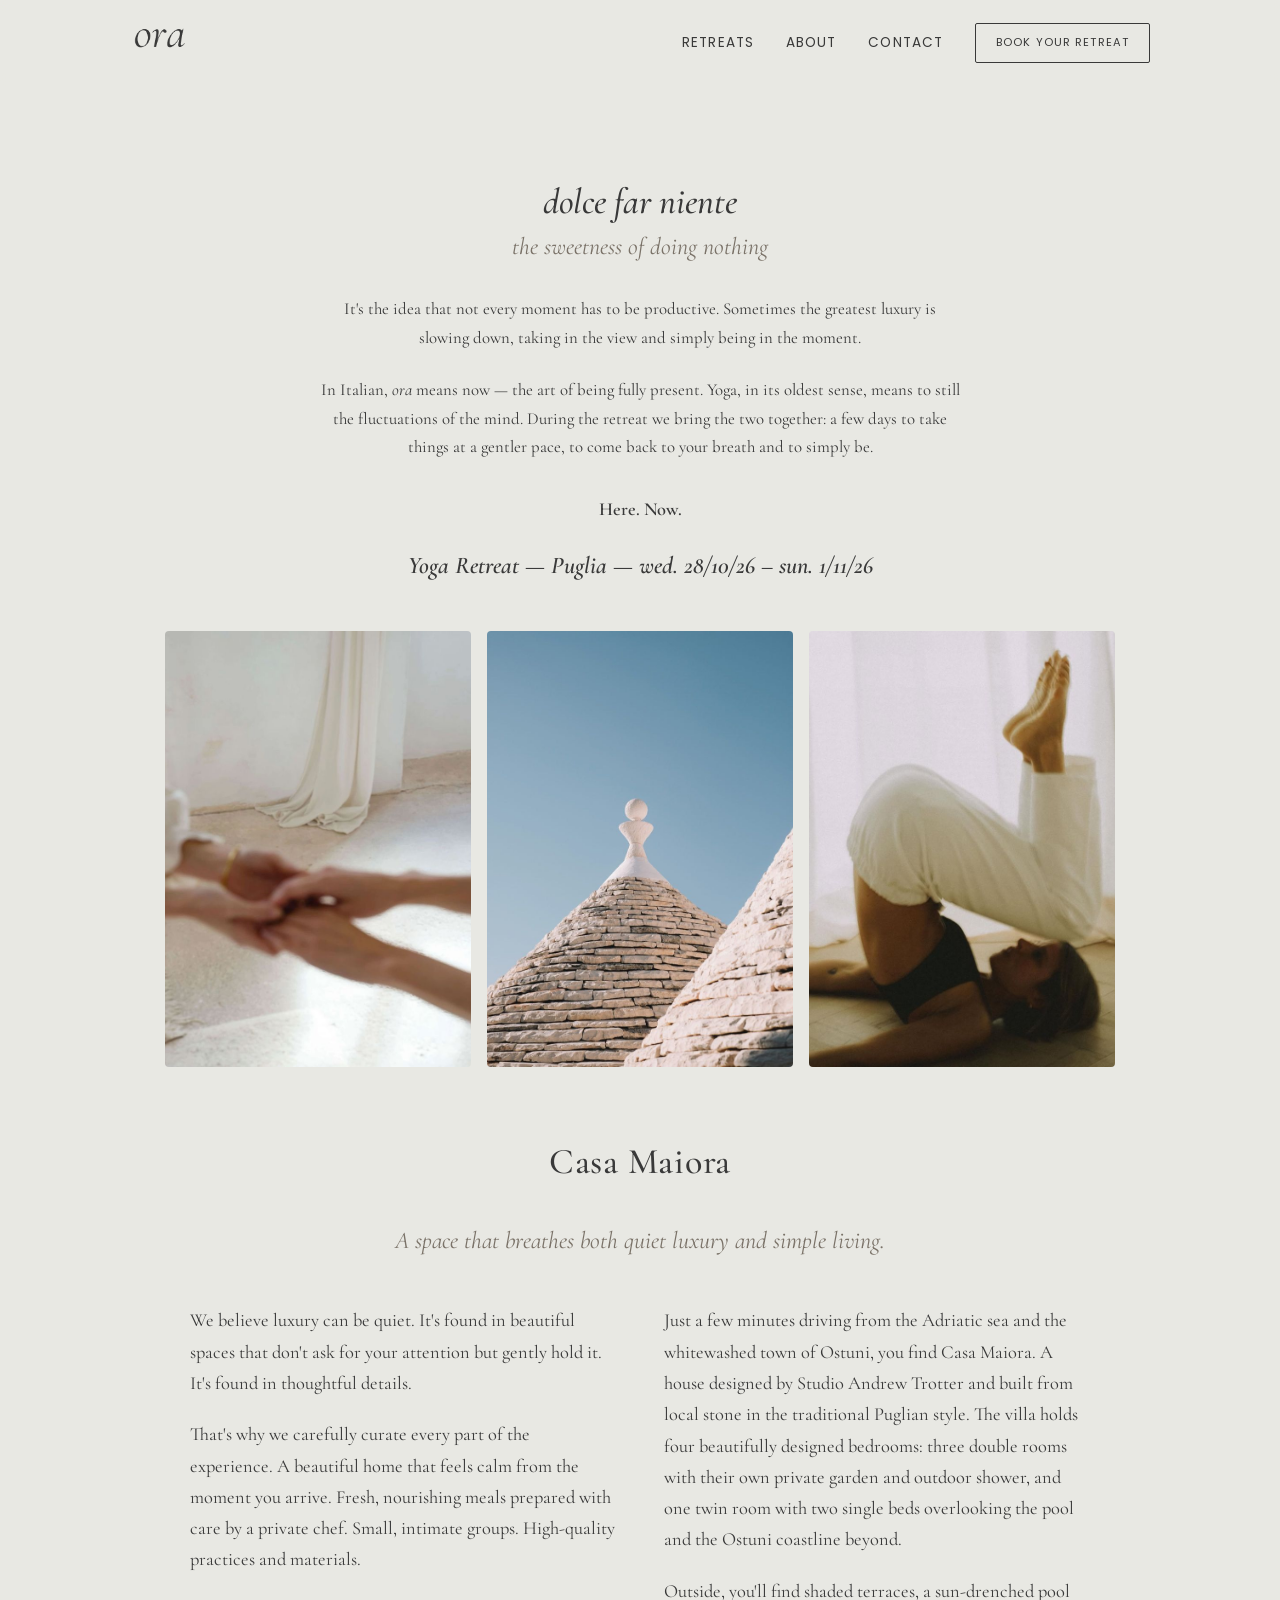
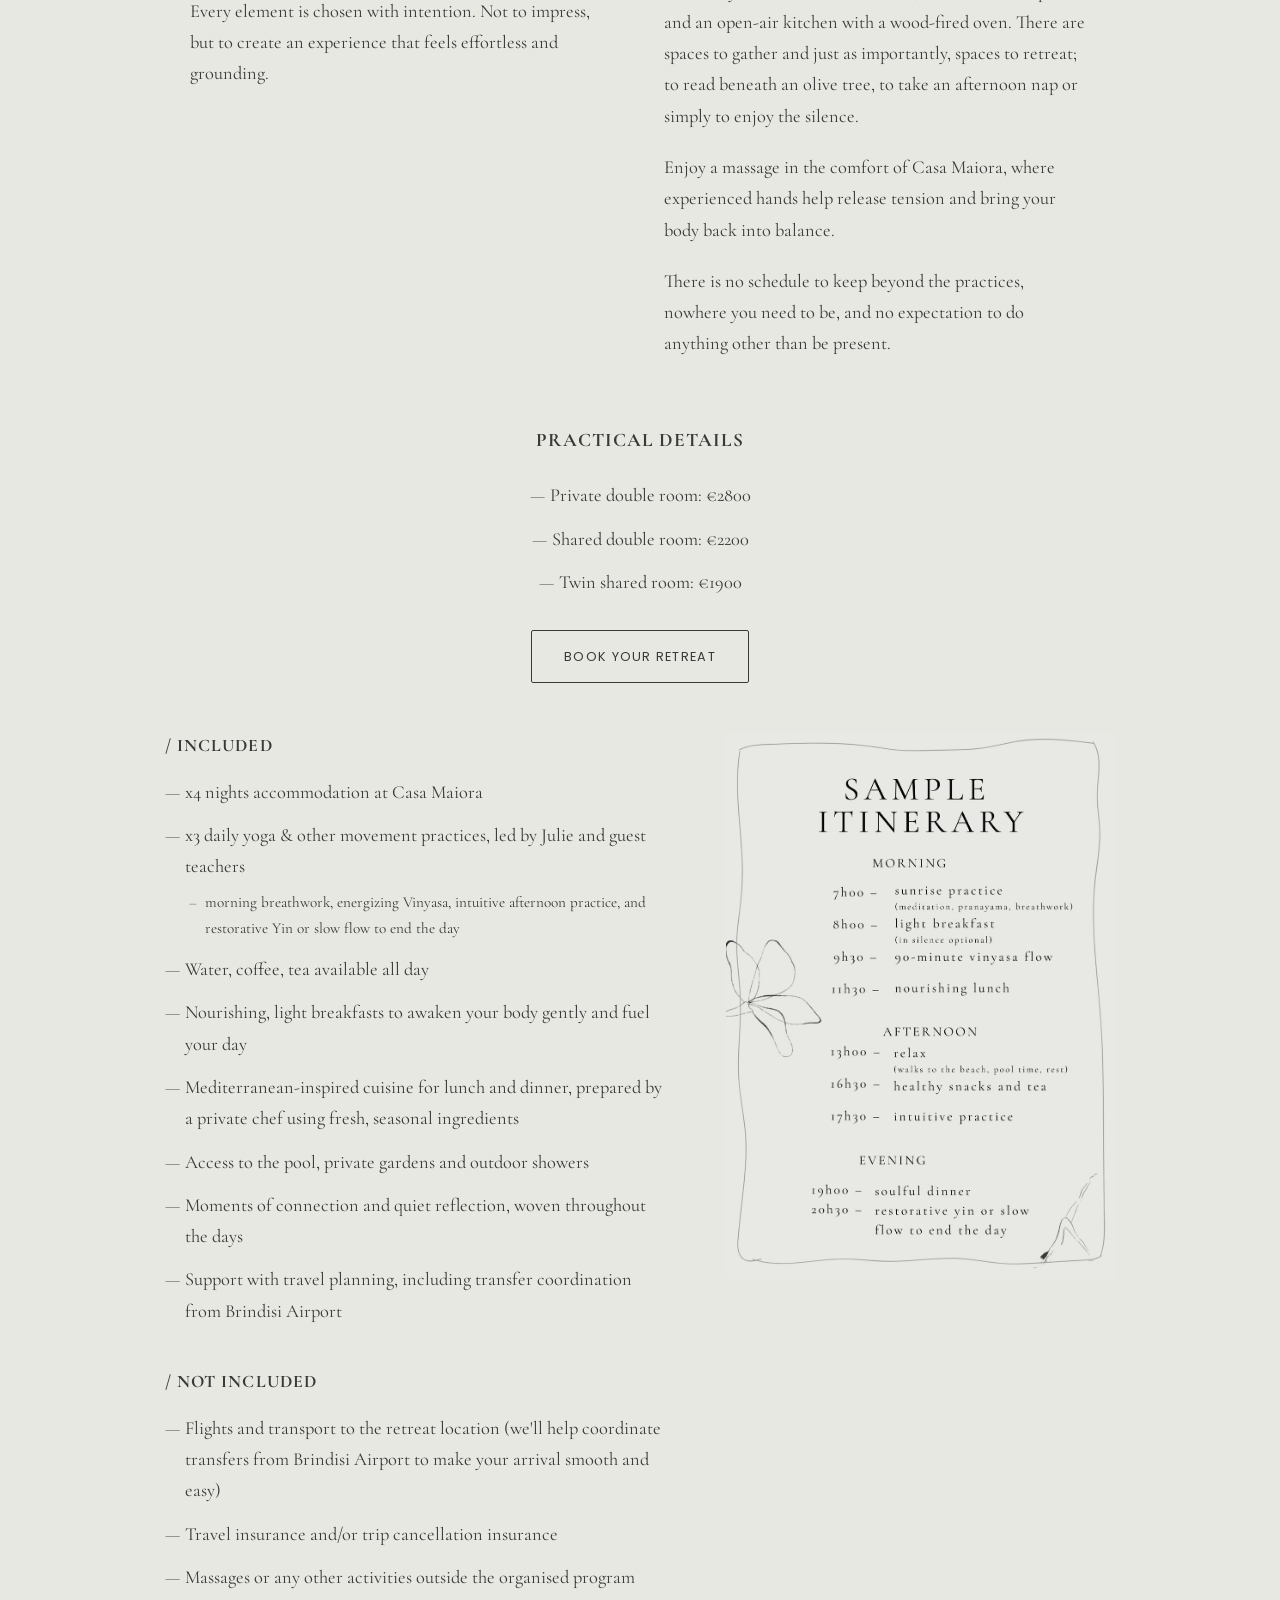
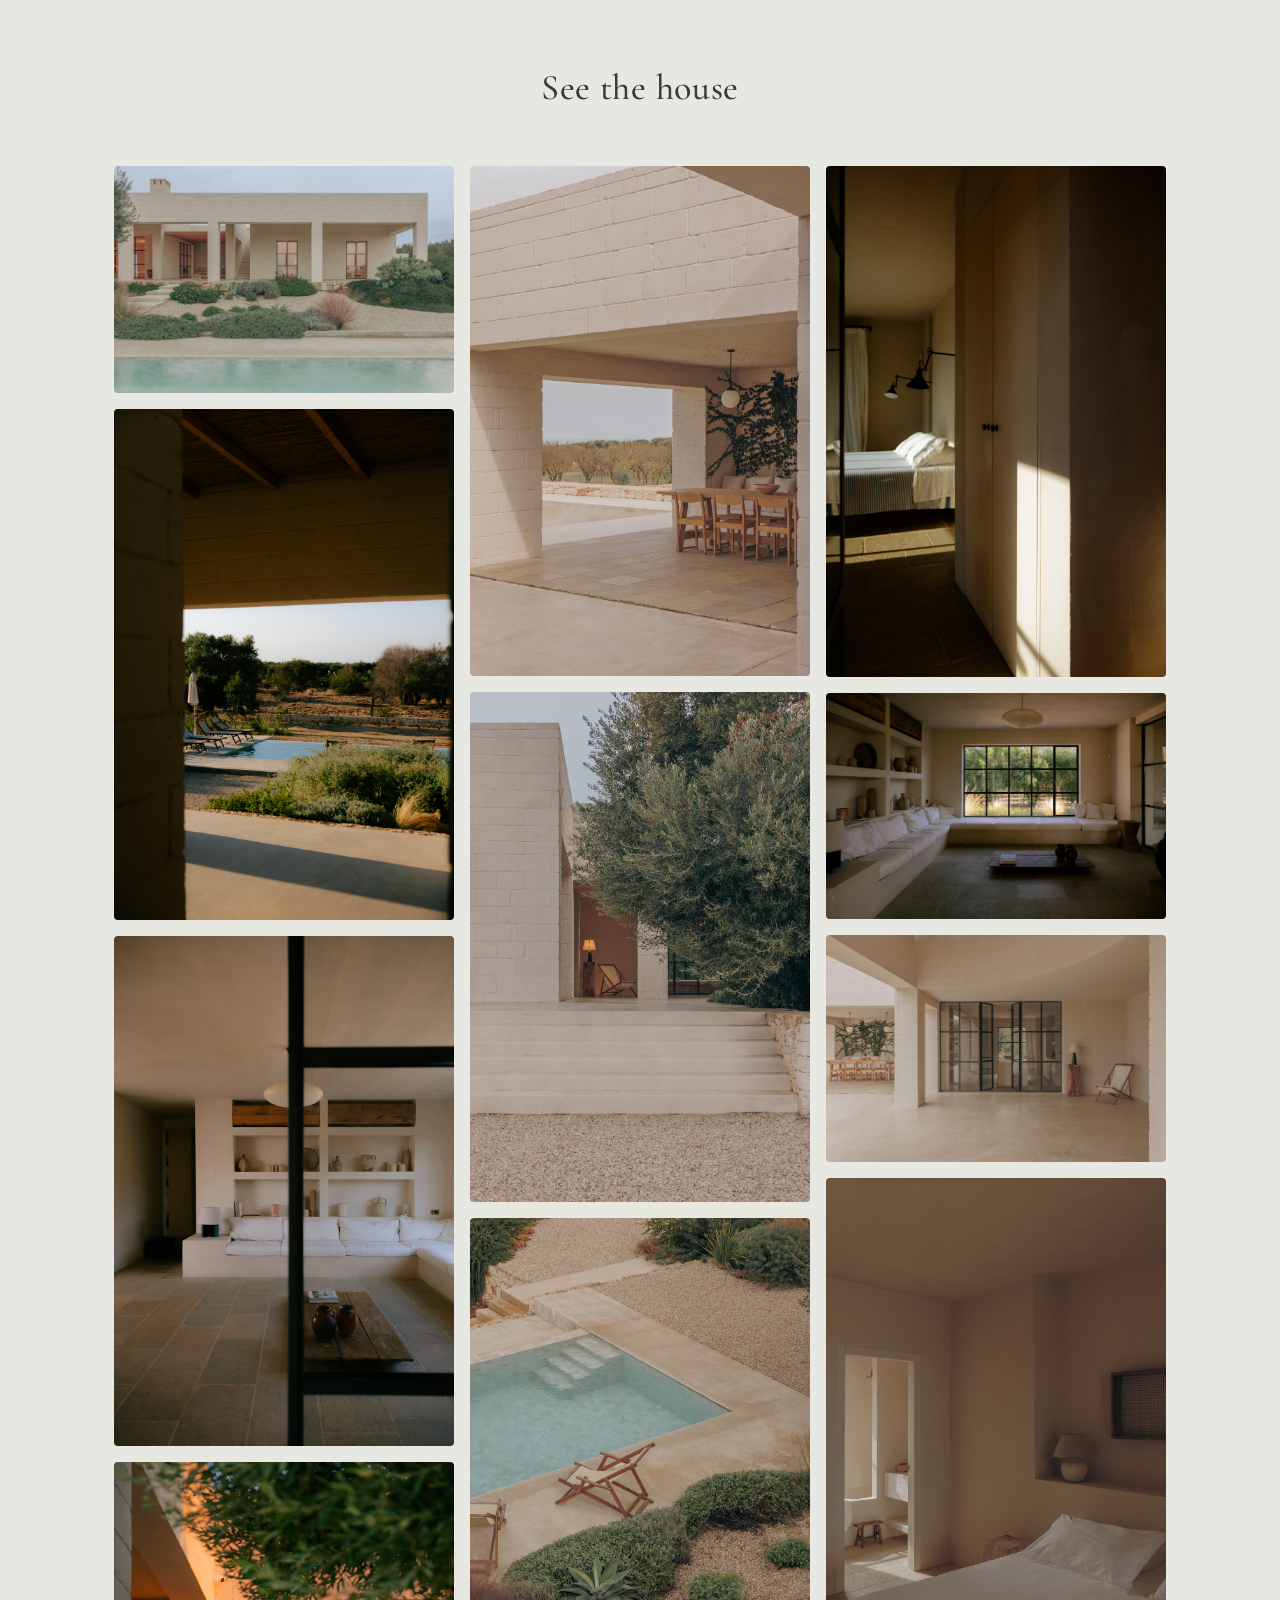
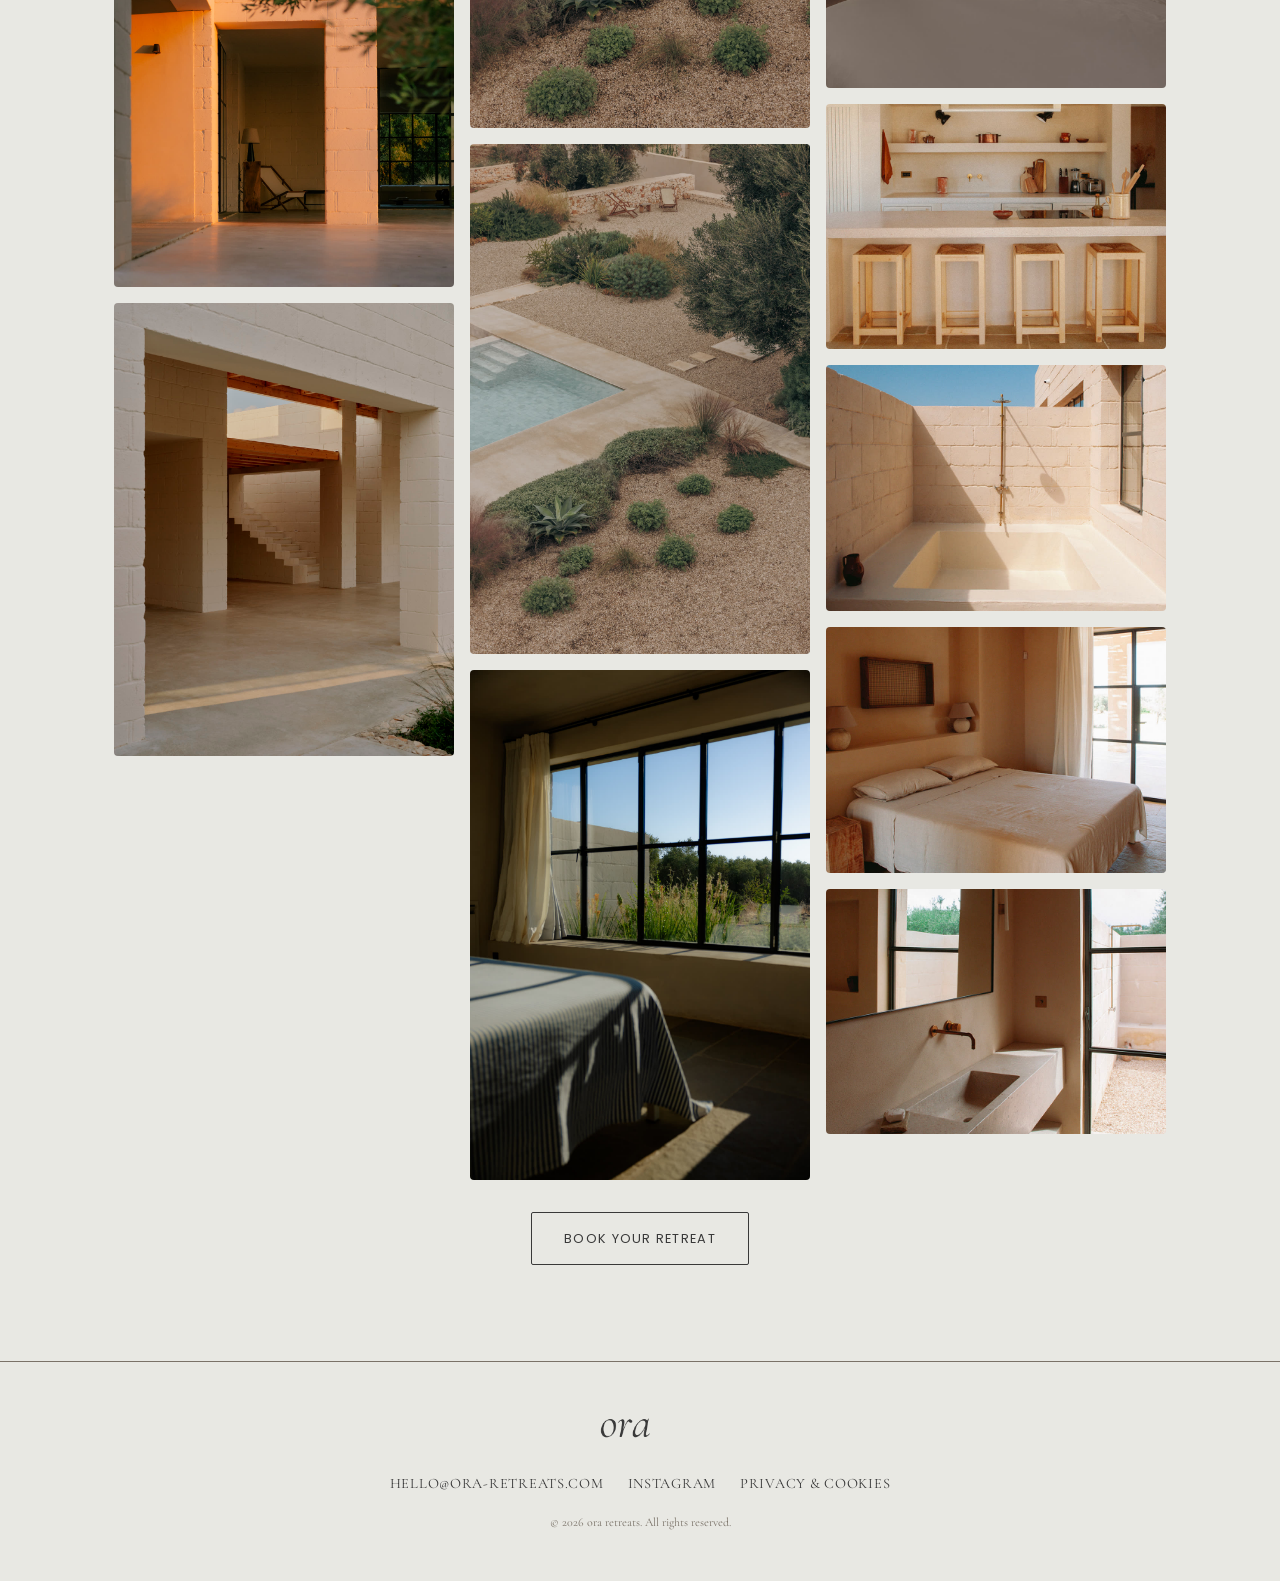
<file: retreats.html>
<!DOCTYPE html>
<html lang="en">
<head>
  <meta charset="UTF-8">
  <meta name="viewport" content="width=device-width, initial-scale=1.0">
  <title>ora — retreats</title>
  <meta name="description" content="Dolce far niente — a Puglia yoga retreat at Casa Maiora. Daily yoga, nourishing meals, and time to simply exist. See the house and book your retreat.">
  <link rel="canonical" href="https://ora-retreats.com/retreats.html">
  <meta name="theme-color" content="#E8E8E3">
  <link rel="icon" type="image/svg+xml" href="images/favicon.svg">

  <meta property="og:type" content="website">
  <meta property="og:title" content="ora — retreats">
  <meta property="og:description" content="Dolce far niente — a Puglia yoga retreat at Casa Maiora. Daily yoga, nourishing meals, and time to simply exist. See the house and book your retreat.">
  <meta property="og:url" content="https://ora-retreats.com/retreats.html">
  <meta property="og:image" content="https://ora-retreats.com/images/moodboard-01.jpg">
  <meta property="og:site_name" content="ora">
  <meta name="twitter:card" content="summary_large_image">
  <meta name="twitter:title" content="ora — retreats">
  <meta name="twitter:description" content="Dolce far niente — a Puglia yoga retreat at Casa Maiora. Daily yoga, nourishing meals, and time to simply exist. See the house and book your retreat.">
  <meta name="twitter:image" content="https://ora-retreats.com/images/moodboard-01.jpg">

  <link rel="preconnect" href="https://fonts.googleapis.com">
  <link rel="preconnect" href="https://fonts.gstatic.com" crossorigin>
  <link href="https://fonts.googleapis.com/css2?family=Cormorant+Garamond:ital,wght@0,400;0,500;0,600;1,400;1,500;1,600&family=Poppins:wght@400;500&display=swap" rel="stylesheet">
  <link rel="stylesheet" href="css/style.css">
</head>
<body>
  <header class="site-header">
    <div class="container header-inner">
      <a href="index.html" class="logo"><img src="images/logo-primary.png" alt="ora" width="270" height="140"></a>
      <button class="nav-toggle" aria-label="Toggle navigation" aria-expanded="false">
        <span></span>
        <span></span>
        <span></span>
      </button>
      <nav class="nav-links">
        <a href="retreats.html">Retreats</a>
        <a href="about.html">About</a>
        <a href="contact.html">Contact</a>
        <a href="contact.html" class="btn btn-small">Book your retreat</a>
      </nav>
    </div>
  </header>

  <main>
    <section class="section retreat page-intro">
      <div class="container">
        <h1 class="retreat-intro-title"><em>dolce far niente</em></h1>
        <p class="retreat-intro-subtitle">the sweetness of doing nothing</p>

        <p class="section-lead">It's the idea that not every moment has to be productive. Sometimes the greatest luxury is slowing down, taking in the view and simply being in the moment.</p>
        <p class="section-lead">In Italian, <em>ora</em> means now — the art of being fully present. Yoga, in its oldest sense, means to still the fluctuations of the mind. During the retreat we bring the two together: a few days to take things at a gentler pace, to come back to your breath and to simply be.</p>

        <p class="retreat-note">Here. Now.</p>

        <p class="section-lead retreat-date">Yoga Retreat &mdash; Puglia &mdash; wed. 28/10/26 &ndash; sun. 1/11/26</p>

        <div class="photo-row">
          <img src="images/image_1.jpeg" alt="Hands joined in a bright, calm space" width="736" height="981" loading="eager">
          <img src="images/image_2.jpeg" alt="Traditional Puglian trullo rooftop against a blue sky" width="719" height="1024" loading="eager">
          <img src="images/image_3.jpeg" alt="Woman in a restorative yoga pose by a window" width="736" height="920" loading="eager">
        </div>

        <h2 class="section-title mt-lg">Casa Maiora</h2>
        <p class="subtitle-italic">A space that breathes both quiet luxury and simple living.</p>

        <div class="retreat-columns">
          <div class="retreat-col">
            <p>We believe luxury can be quiet. It's found in beautiful spaces that don't ask for your attention but gently hold it. It's found in thoughtful details.</p>
            <p>That's why we carefully curate every part of the experience. A beautiful home that feels calm from the moment you arrive. Fresh, nourishing meals prepared with care by a private chef. Small, intimate groups. High-quality practices and materials.</p>
            <p>Every element is chosen with intention. Not to impress, but to create an experience that feels effortless and grounding.</p>
          </div>
          <div class="retreat-col">
            <p>Just a few minutes driving from the Adriatic sea and the whitewashed town of Ostuni, you find Casa Maiora. A house designed by Studio Andrew Trotter and built from local stone in the traditional Puglian style. The villa holds four beautifully designed bedrooms: three double rooms with their own private garden and outdoor shower, and one twin room with two single beds overlooking the pool and the Ostuni coastline beyond.</p>
            <p>Outside, you'll find shaded terraces, a sun-drenched pool and an open-air kitchen with a wood-fired oven. There are spaces to gather and just as importantly, spaces to retreat; to read beneath an olive tree, to take an afternoon nap or simply to enjoy the silence.</p>
            <p>Enjoy a massage in the comfort of Casa Maiora, where experienced hands help release tension and bring your body back into balance.</p>
            <p>There is no schedule to keep beyond the practices, nowhere you need to be, and no expectation to do anything other than be present.</p>
          </div>
        </div>

        <h3 class="includes-title mt-lg">Practical details</h3>
        <ul class="checklist pricing-list">
          <li>Private double room: &euro;2800</li>
          <li>Shared double room: &euro;2200</li>
          <li>Twin shared room: &euro;1900</li>
        </ul>

        <div class="btn-row">
          <a href="contact.html" class="btn">Book your retreat</a>
        </div>

        <div class="included-layout">
          <div>
            <div class="included-block">
              <h3>/ Included</h3>
              <ul class="checklist">
                <li>x4 nights accommodation at Casa Maiora</li>
                <li>x3 daily yoga &amp; other movement practices, led by Julie and guest teachers
                  <ul class="checklist-sub">
                    <li>morning breathwork, energizing Vinyasa, intuitive afternoon practice, and restorative Yin or slow flow to end the day</li>
                  </ul>
                </li>
                <li>Water, coffee, tea available all day</li>
                <li>Nourishing, light breakfasts to awaken your body gently and fuel your day</li>
                <li>Mediterranean-inspired cuisine for lunch and dinner, prepared by a private chef using fresh, seasonal ingredients</li>
                <li>Access to the pool, private gardens and outdoor showers</li>
                <li>Moments of connection and quiet reflection, woven throughout the days</li>
                <li>Support with travel planning, including transfer coordination from Brindisi Airport</li>
              </ul>
            </div>

            <div class="included-block">
              <h3>/ Not Included</h3>
              <ul class="checklist">
                <li>Flights and transport to the retreat location (we'll help coordinate transfers from Brindisi Airport to make your arrival smooth and easy)</li>
                <li>Travel insurance and/or trip cancellation insurance</li>
                <li>Massages or any other activities outside the organised program</li>
              </ul>
            </div>
          </div>

          <div class="itinerary-image">
            <img src="images/sample_itinerary.jpeg" alt="Sample itinerary: morning sunrise practice, breakfast, vinyasa flow and lunch; afternoon relaxation, snacks and intuitive practice; evening dinner and restorative yin" width="905" height="1280" loading="lazy">
          </div>
        </div>

        <h2 class="section-title mt-lg">See the house</h2>
        <div class="mosaic">
          <img src="images/moodboard-01.jpg" alt="Casa Maiora retreat house detail" class="mosaic-item" width="1600" height="1067" loading="lazy">
          <img src="images/moodboard-02.jpg" alt="Casa Maiora retreat house detail" class="mosaic-item" width="1066" height="1600" loading="lazy">
          <img src="images/moodboard-03.jpg" alt="Casa Maiora retreat house detail" class="mosaic-item" width="1066" height="1600" loading="lazy">
          <img src="images/moodboard-04.jpg" alt="Casa Maiora retreat house detail" class="mosaic-item" width="1280" height="1600" loading="lazy">
          <img src="images/moodboard-05.jpg" alt="Casa Maiora retreat house detail" class="mosaic-item" width="1200" height="1600" loading="lazy">
          <img src="images/moodboard-07.jpg" alt="Casa Maiora retreat house detail" class="mosaic-item" width="1067" height="1600" loading="lazy">
          <img src="images/moodboard-08.jpg" alt="Casa Maiora retreat house detail" class="mosaic-item" width="1067" height="1600" loading="lazy">
          <img src="images/moodboard-09.jpg" alt="Casa Maiora retreat house detail" class="mosaic-item" width="1067" height="1600" loading="lazy">
          <img src="images/moodboard-10.jpg" alt="Casa Maiora retreat house detail" class="mosaic-item" width="1067" height="1600" loading="lazy">
          <img src="images/moodboard-11.jpg" alt="Casa Maiora retreat house detail" class="mosaic-item" width="1066" height="1600" loading="lazy">
          <img src="images/moodboard-12.jpg" alt="Casa Maiora retreat house detail" class="mosaic-item" width="1066" height="1600" loading="lazy">
          <img src="images/moodboard-13.jpg" alt="Casa Maiora retreat house detail" class="mosaic-item" width="1600" height="1066" loading="lazy">
          <img src="images/moodboard-14.jpg" alt="Casa Maiora retreat house detail" class="mosaic-item" width="1600" height="1067" loading="lazy">
          <img src="images/moodboard-15.jpg" alt="Casa Maiora retreat house detail" class="mosaic-item" width="1067" height="1600" loading="lazy">
          <img src="images/moodboard-16.jpg" alt="Casa Maiora retreat house detail" class="mosaic-item" width="900" height="650" loading="lazy">
          <img src="images/moodboard-17.jpg" alt="Casa Maiora retreat house detail" class="mosaic-item" width="900" height="650" loading="lazy">
          <img src="images/moodboard-18.jpg" alt="Casa Maiora retreat house detail" class="mosaic-item" width="900" height="650" loading="lazy">
          <img src="images/moodboard-19.jpg" alt="Casa Maiora retreat house detail" class="mosaic-item" width="900" height="650" loading="lazy">
        </div>

        <div class="btn-row">
          <a href="contact.html" class="btn">Book your retreat</a>
        </div>
      </div>
    </section>
  </main>

  <footer class="site-footer">
    <div class="container footer-inner">
      <a href="index.html" class="logo"><img src="images/logo-primary.png" alt="ora" width="270" height="140"></a>
      <div class="footer-links">
        <a href="mailto:hello@ora-retreats.com">hello@ora-retreats.com</a>
        <a href="https://www.instagram.com/ora_retreats" target="_blank" rel="noopener noreferrer">Instagram</a>
        <a href="privacy.html">Privacy &amp; Cookies</a>
      </div>
      <p class="footer-copyright">&copy; 2026 ora retreats. All rights reserved.</p>
    </div>
  </footer>

  <script src="js/script.js"></script>
</body>
</html>
</file>
<file: css/style.css>
/* ---- Reset ---- */
*, *::before, *::after {
  box-sizing: border-box;
  margin: 0;
  padding: 0;
}

html {
  scroll-behavior: smooth;
}

body {
  min-height: 100vh;
  overflow-x: hidden;
}

img {
  max-width: 100%;
  height: auto;
  display: block;
}

a {
  color: inherit;
  text-decoration: none;
}

ul {
  list-style: none;
}

/* ---- Design tokens ---- */
:root {
  --color-bg: #E8E8E3;
  --color-text: #393939;
  --color-accent: #7a7268;
  --color-card: #F4F4F1;

  --font-logo: 'Cormorant Garamond', serif;
  --font-heading: 'Poppins', sans-serif;
  --font-body: 'Cormorant Garamond', serif;

  --max-width: 1100px;
  --section-padding: 6rem 1.5rem;
}

body {
  background: var(--color-bg);
  color: var(--color-text);
  font-family: var(--font-body);
  line-height: 1.7;
  font-size: 1.15rem;
}

.container {
  max-width: var(--max-width);
  margin: 0 auto;
  padding: 0 1.5rem;
}

.eyebrow {
  text-transform: uppercase;
  letter-spacing: 0.2em;
  font-size: 0.8rem;
  color: var(--color-accent);
  display: block;
  margin-bottom: 1rem;
  text-align: center;
}

.section-title {
  letter-spacing: 0.02em;
  font-size: 2.25rem;
  font-weight: 500;
  text-align: center;
  margin-bottom: 2rem;
}

.subtitle {
  font-style: italic;
  font-size: 1.5rem;
  line-height: 1.4;
  color: var(--color-accent);
  margin-bottom: 2rem;
}

hr.divider {
  border: none;
  border-top: 1px solid var(--color-accent);
  opacity: 0.4;
  max-width: 120px;
  margin: 0 auto;
}

.btn {
  display: inline-block;
  font-family: var(--font-heading);
  text-transform: uppercase;
  letter-spacing: 0.1em;
  font-size: 0.8rem;
  padding: 0.9rem 2rem;
  border: 1px solid var(--color-text);
  border-radius: 2px;
  background: transparent;
  color: var(--color-text);
  transition: background 0.2s ease, color 0.2s ease;
}

.btn:hover {
  background: var(--color-text);
  color: var(--color-bg);
}

.btn-row {
  display: flex;
  gap: 1rem;
  justify-content: center;
  flex-wrap: wrap;
  margin-top: 2rem;
}

/* ---- Header / Nav ---- */
.site-header {
  position: sticky;
  top: 0;
  z-index: 10;
  background: rgba(232, 232, 227, 0.9);
  backdrop-filter: blur(6px);
}

.header-inner {
  display: flex;
  align-items: center;
  justify-content: space-between;
  padding: 1.25rem 2.5rem;
  position: relative;
}

.logo {
  font-family: var(--font-logo);
  font-size: 1.75rem;
  letter-spacing: 0.05em;
}

.logo img {
  height: 46px;
  width: auto;
}

.logo-large {
  font-family: var(--font-logo);
  font-style: italic;
  text-transform: lowercase;
  font-size: clamp(3.5rem, 11vw, 6.5rem);
  font-weight: 500;
  color: #fff;
  line-height: 1;
}

.page-intro {
  padding-top: 3rem;
}

.nav-links {
  display: flex;
  align-items: center;
  gap: 2rem;
  font-family: var(--font-heading);
  font-size: 0.85rem;
  text-transform: uppercase;
  letter-spacing: 0.08em;
}

.btn-small {
  padding: 0.6rem 1.25rem;
  font-size: 0.7rem;
  font-family: var(--font-heading);
}

/* ---- Mobile nav toggle ---- */
.nav-toggle {
  display: none;
  flex-direction: column;
  gap: 5px;
  background: none;
  border: none;
  cursor: pointer;
  padding: 0.5rem;
}

.nav-toggle span {
  width: 22px;
  height: 2px;
  background: var(--color-text);
}

/* ---- Hero ---- */
.hero {
  position: relative;
  width: 100%;
  height: calc(100vh - 86px);
  min-height: 520px;
  display: flex;
  align-items: center;
  justify-content: center;
  text-align: center;
  overflow: hidden;
  padding-left: 1.5rem;
  padding-right: 1.5rem;
}

.hero-photo {
  position: absolute;
  inset: 0;
  width: 100%;
  height: 100%;
  object-fit: cover;
  object-position: center 35%;
}

.hero::after {
  content: "";
  position: absolute;
  inset: 0;
  background: rgba(30, 30, 30, 0.3);
  pointer-events: none;
}

.hero-overlay {
  position: relative;
  z-index: 1;
  color: #fff;
  max-width: 620px;
  width: 100%;
}

.hero-tagline {
  font-size: 1.15rem;
  margin-top: 1rem;
  line-height: 1.6;
  max-width: 480px;
  margin-left: auto;
  margin-right: auto;
}

.btn-light {
  border-color: #fff;
  color: #fff;
}

.btn-light:hover {
  background: #fff;
  color: var(--color-text);
}

/* ---- Intro ---- */
.intro {
  padding: var(--section-padding);
}

.intro-inner {
  max-width: 640px;
  text-align: center;
  font-size: 1.1rem;
  margin: 0 auto;
}

.intro-inner p + p {
  margin-top: 1.25rem;
}

/* ---- Section shared ---- */
.section {
  padding: var(--section-padding);
  text-align: center;
}

.section-lead {
  max-width: 640px;
  margin: 1.5rem auto 0;
  font-size: 1.05rem;
}

/* ---- Definition title (hero "ora (noun) —" heading) ---- */
.definition-title {
  font-family: var(--font-logo);
  font-style: italic;
  font-weight: 500;
  font-size: 2.25rem;
  line-height: 1.1;
  margin-bottom: 1.5rem;
}

.definition-title-hero {
  color: #fff;
  margin-bottom: 1rem;
}

/* ---- Retreat intro (dolce far niente) ---- */
.retreat-intro-title {
  font-family: var(--font-logo);
  font-style: italic;
  font-weight: 500;
  font-size: 2.25rem;
  line-height: 1.1;
  margin-bottom: 0.5rem;
}

.retreat-intro-subtitle {
  font-style: italic;
  font-size: 1.5rem;
  line-height: 1.4;
  color: var(--color-accent);
  margin-bottom: 2rem;
}

.retreat-note {
  font-weight: 600;
  margin-top: 2rem;
}

.retreat-date {
  font-style: italic;
  font-weight: 600;
  font-size: 1.5rem;
  line-height: 1.4;
}

.todo-note {
  font-style: italic;
  color: var(--color-accent);
  font-size: 0.95rem;
}

.subtitle-italic {
  font-style: italic;
  font-size: 1.5rem;
  line-height: 1.4;
  color: var(--color-accent);
  margin-bottom: 1.5rem;
}

.photo-row {
  display: grid;
  grid-template-columns: repeat(3, 1fr);
  gap: 1rem;
  max-width: 950px;
  margin: 3rem auto 0;
}

.photo-row img {
  width: 100%;
  height: 100%;
  object-fit: cover;
  border-radius: 4px;
}

.mt-lg {
  margin-top: 4rem;
}

.mt-xl {
  margin-top: 7rem;
}

.text-left {
  text-align: left;
}

/* ---- Retreat ---- */
.retreat-columns {
  display: grid;
  grid-template-columns: 1fr 1fr;
  gap: 3rem;
  max-width: 900px;
  margin: 3rem auto 0;
  text-align: left;
}

.retreat-col p + p {
  margin-top: 1.25rem;
}

.includes-title {
  font-size: 1.2rem;
  text-transform: uppercase;
  letter-spacing: 0.06em;
  margin-bottom: 1.5rem;
}

.checklist {
  display: flex;
  flex-direction: column;
  gap: 0.75rem;
  text-align: left;
}

.checklist li {
  position: relative;
  padding-left: 1.25rem;
}

.checklist li::before {
  content: "—";
  position: absolute;
  left: 0;
  color: var(--color-accent);
}

.checklist-sub {
  list-style: none;
  margin: 0.5rem 0 0 0.25rem;
  font-size: 0.95rem;
}

.checklist-sub li {
  padding-left: 1rem;
}

.checklist-sub li::before {
  content: "–";
  position: absolute;
  left: 0;
  color: var(--color-accent);
}

/* ---- Included / itinerary layout ---- */
.included-layout {
  display: grid;
  grid-template-columns: 1.3fr 1fr;
  gap: 3.5rem;
  max-width: 950px;
  margin: 3rem auto 0;
  text-align: left;
}

.included-block h3 {
  text-transform: uppercase;
  letter-spacing: 0.06em;
  font-size: 1.1rem;
  margin-bottom: 1rem;
}

.included-block + .included-block {
  margin-top: 2.5rem;
}

.itinerary-image img {
  border-radius: 4px;
}

.pricing-list {
  align-items: center;
  margin-top: 1rem;
}

.itinerary-caption {
  font-style: italic;
  font-size: 0.9rem;
  text-align: center;
  margin-top: 1.5rem;
  color: var(--color-accent);
}

.program-image {
  width: 100%;
  max-width: 480px;
  margin: 3rem auto 0;
  border-radius: 4px;
}

/* ---- About ---- */
.about-intro {
  max-width: 560px;
  margin-left: auto;
  margin-right: auto;
}

.about-intro p + p {
  margin-top: 1.25rem;
}

.about-columns {
  display: grid;
  grid-template-columns: 1fr 1fr;
  gap: 3rem;
  align-items: start;
  margin-top: 4rem;
  text-align: left;
}

.about-story h2 {
  font-size: 1.5rem;
  text-transform: uppercase;
  letter-spacing: 0.04em;
}

.about-story-subtitle {
  font-family: var(--font-logo);
  font-style: italic;
  font-size: 1.5rem;
  line-height: 1.4;
  color: var(--color-accent);
  margin: 0.5rem 0 1.5rem;
}

.about-story p + p {
  margin-top: 1rem;
}

.about-photo img {
  border-radius: 4px;
}

/* ---- Legal pages ---- */
.legal-content {
  max-width: 720px;
  margin: 0 auto;
  text-align: left;
}

.legal-content h2 {
  font-size: 1.5rem;
  margin-top: 3rem;
  margin-bottom: 1rem;
}

.legal-content h2:first-child {
  margin-top: 0;
}

.legal-content h3 {
  font-size: 1.15rem;
  margin-top: 2rem;
  margin-bottom: 0.75rem;
}

.legal-content p {
  margin-bottom: 1rem;
}

.legal-content ul {
  list-style: disc;
  margin: 0 0 1rem 1.5rem;
}

.legal-content li {
  margin-bottom: 0.4rem;
}

.legal-content a {
  text-decoration: underline;
}

.legal-updated {
  color: var(--color-accent);
  font-style: italic;
  margin-top: 2rem;
}

/* ---- Contact ---- */
.contact-links {
  margin-top: 2rem;
  display: flex;
  flex-direction: column;
  gap: 0.75rem;
  font-size: 1.1rem;
  letter-spacing: 0.02em;
}

.contact-links a {
  text-decoration: underline;
}

/* ---- Footer ---- */
.site-footer {
  border-top: 1px solid var(--color-accent);
  padding: 3rem 1.5rem;
}

.footer-inner {
  display: flex;
  flex-direction: column;
  align-items: center;
  gap: 1rem;
  text-align: center;
}

.footer-inner .logo {
  display: flex;
  justify-content: center;
}

.footer-links {
  display: flex;
  gap: 1.5rem;
  font-size: 0.9rem;
  text-transform: uppercase;
  letter-spacing: 0.05em;
}

.footer-copyright {
  font-size: 0.75rem;
  color: var(--color-accent);
}

/* ---- Moodboard header (standalone page) ---- */
.moodboard-header {
  padding: 1.5rem;
  text-align: center;
}

/* ---- Moodboard mosaic ---- */
.mosaic {
  columns: 3 220px;
  column-gap: 1rem;
  margin-top: 3rem;
}

.mosaic-item {
  width: 100%;
  margin-bottom: 1rem;
  border-radius: 4px;
  break-inside: avoid;
}

.mosaic-tall {
  aspect-ratio: 4 / 5;
  object-fit: cover;
}

/* ---- Responsive ---- */
@media (max-width: 768px) {
  .header-inner {
    padding: 1.25rem 1.5rem;
  }

  .nav-links {
    display: none;
    position: absolute;
    top: 100%;
    left: 0;
    right: 0;
    background: var(--color-bg);
    flex-direction: column;
    gap: 1.5rem;
    padding: 1.5rem;
  }

  .nav-links.open {
    display: flex;
  }

  .nav-toggle {
    display: flex;
  }

  .about-columns {
    grid-template-columns: 1fr;
  }

  .about-photo {
    order: -1;
  }

  .retreat-columns {
    grid-template-columns: 1fr;
    gap: 1.25rem;
  }

  .included-layout {
    grid-template-columns: 1fr;
    gap: 2.5rem;
  }

  .mt-xl {
    margin-top: 3rem;
  }

  .mt-lg {
    margin-top: 2.5rem;
  }

  .about-columns {
    margin-top: 2rem;
    gap: 2rem;
  }
}

@media (max-width: 600px) {
  .mosaic {
    columns: 2 160px;
  }

  .photo-row {
    grid-template-columns: 1fr;
  }
}

@media (max-width: 480px) {
  .hero {
    min-height: 460px;
  }

  .section-title {
    font-size: 1.4rem;
  }

  .section {
    padding: 4rem 1.25rem;
  }

  .footer-links {
    flex-direction: column;
    align-items: center;
    gap: 1rem;
  }

  .btn-row {
    flex-direction: column;
    align-items: stretch;
  }

  .btn-row .btn {
    width: 100%;
    text-align: center;
  }
}
</file>
